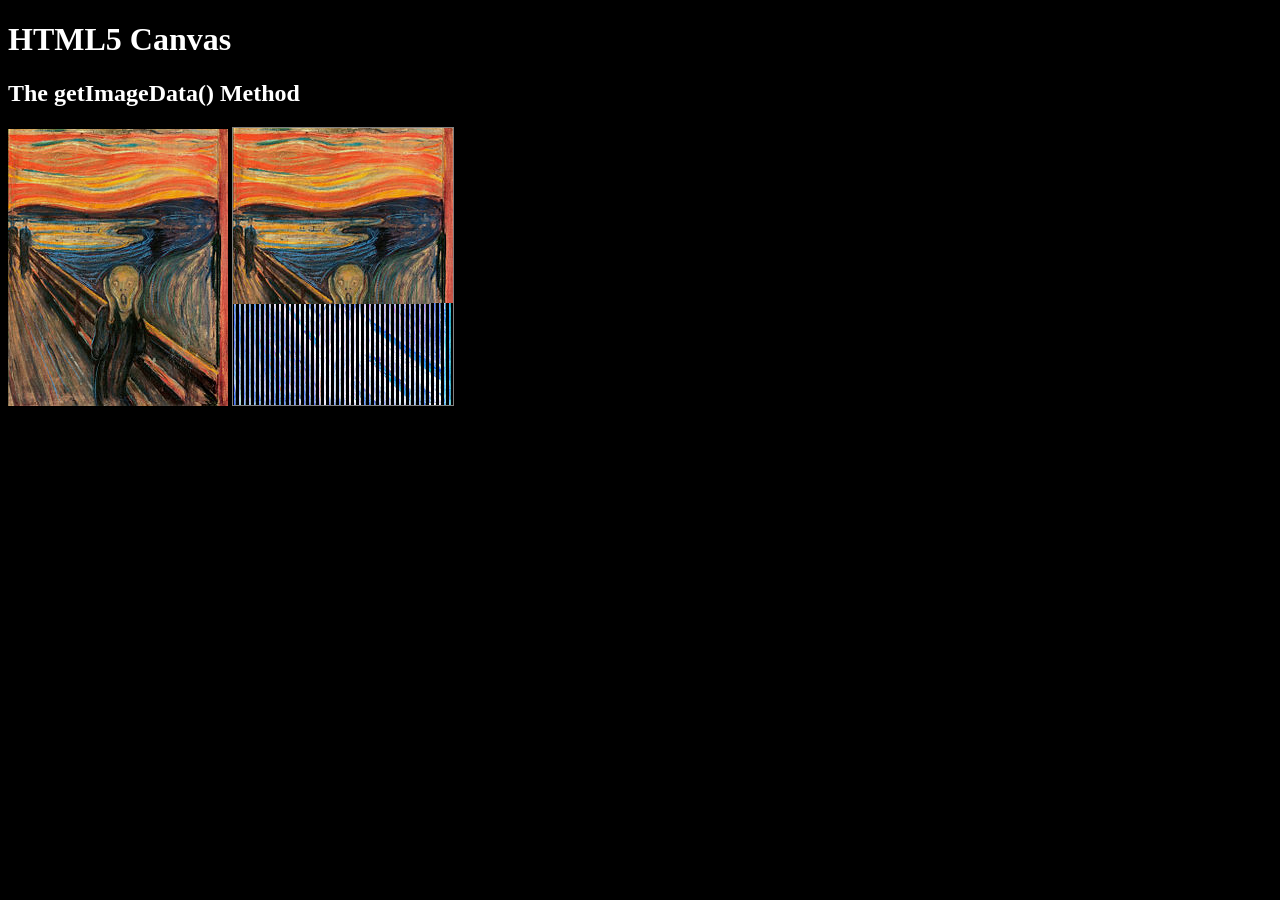
<file: index.html>
<!DOCTYPE html>
<html style="background: black;color: white;">
<body>
<h1>HTML5 Canvas</h1>
<h2>The getImageData() Method</h2>

<img id="scream" src="img_the_scream.jpg" alt="The Scream" width="220" height="277">
<canvas id="myCanvas" width="220" height="277" style="border:1px solid grey"></canvas>

<script>
//got this code from https://www.w3schools.com/jsref/canvas_getimagedata.asp
    document.getElementById("scream").onload = function() {
    const c = document.getElementById("myCanvas");
    const ctx = c.getContext("2d");
    const img = document.getElementById("scream");
    ctx.drawImage(img, 0, 0);
    const imgData = ctx.getImageData(0, 0, c.width, c.height);
    const imgDataLen = imgData.data.length;
    const startPoint = Math.floor(Math.random() * imgDataLen);
    const endPoint = Math.floor(Math.random() * imgDataLen) + startPoint;
    const colourDestroyMode = Math.floor(Math.random() * 30) + 4;

    // invert colors
    for (
    let i = startPoint;                 // start at random place
    i < endPoint;                       // end at random point between start
    i += colourDestroyMode
    ) {
        imgData.data[i] = 255 - imgData.data[i];
        imgData.data[i+1] = 255 - imgData.data[i+1];
        imgData.data[i+2] = 255 - imgData.data[i+2];
        imgData.data[i+3] = 255;
        }
    ctx.putImageData(imgData, 0, 0);
    //console.log(imgData.data);
};
</script>

</body>
</html>
</file>
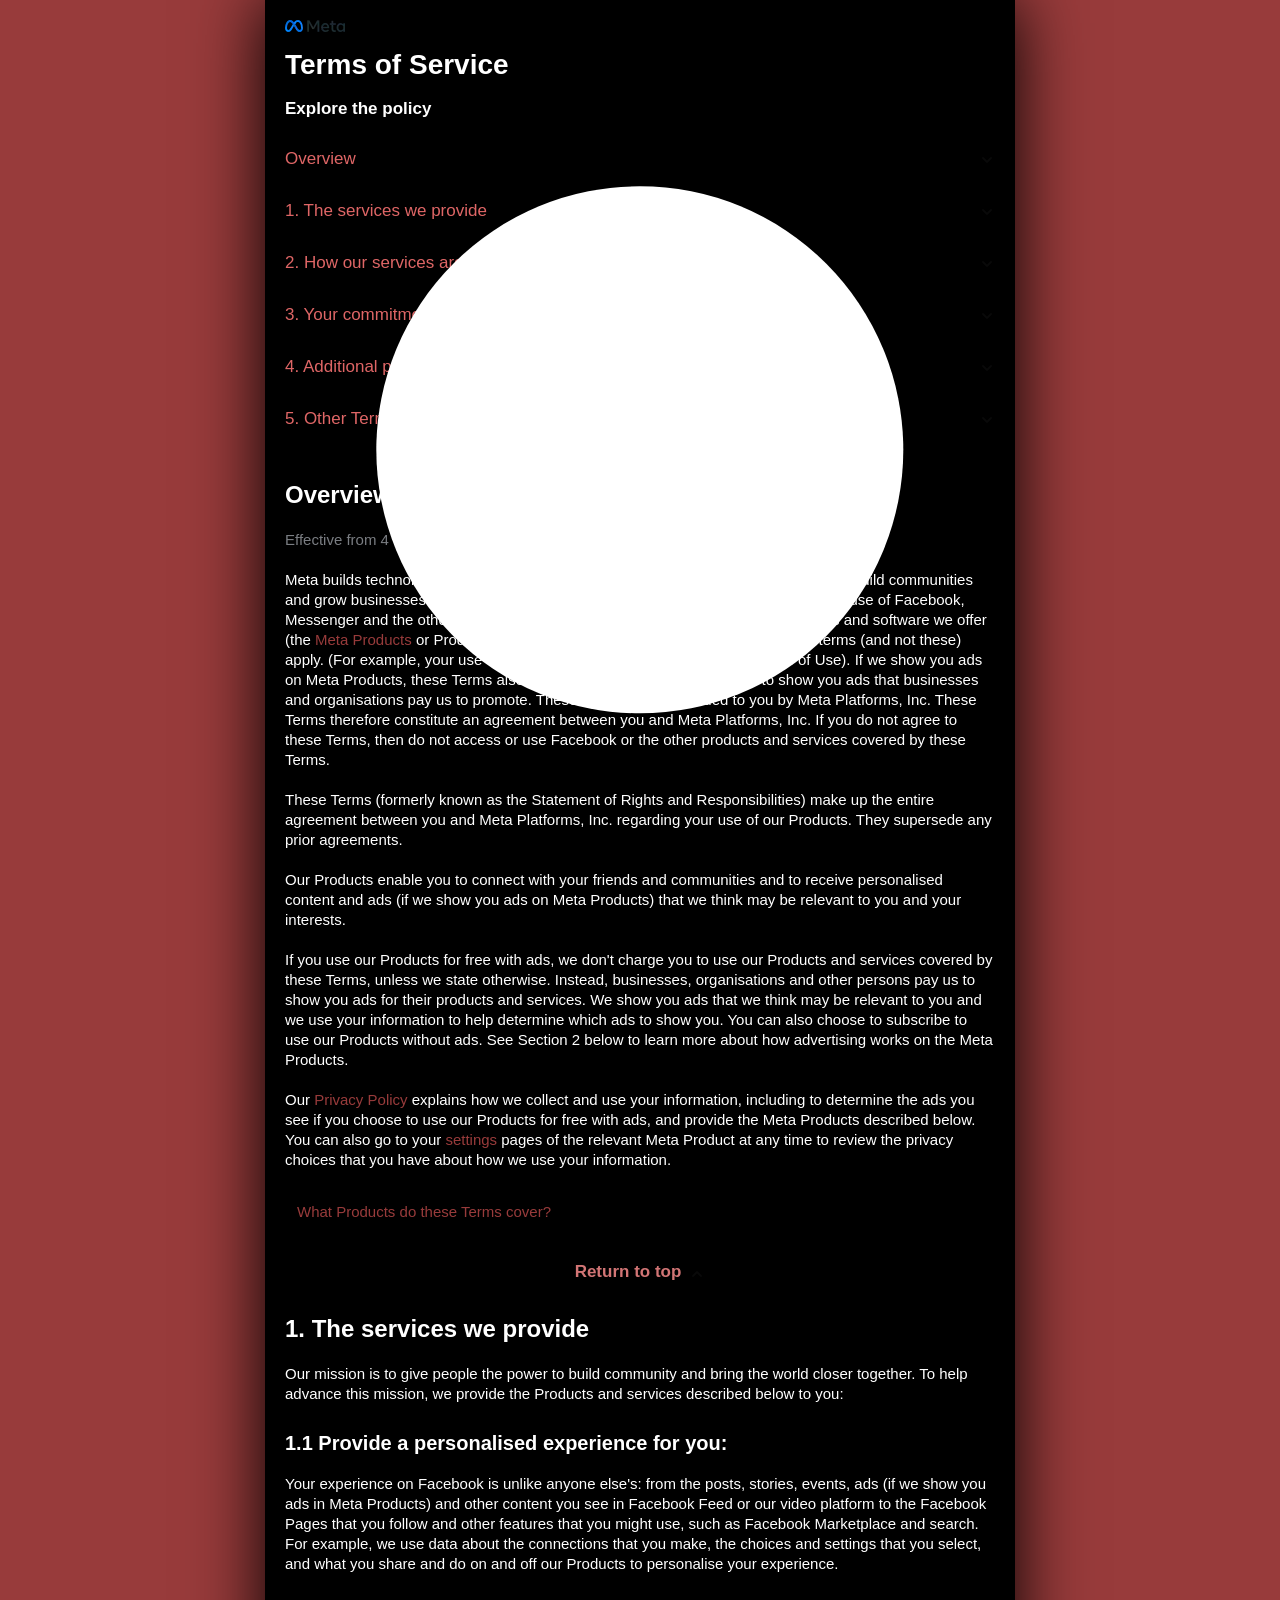
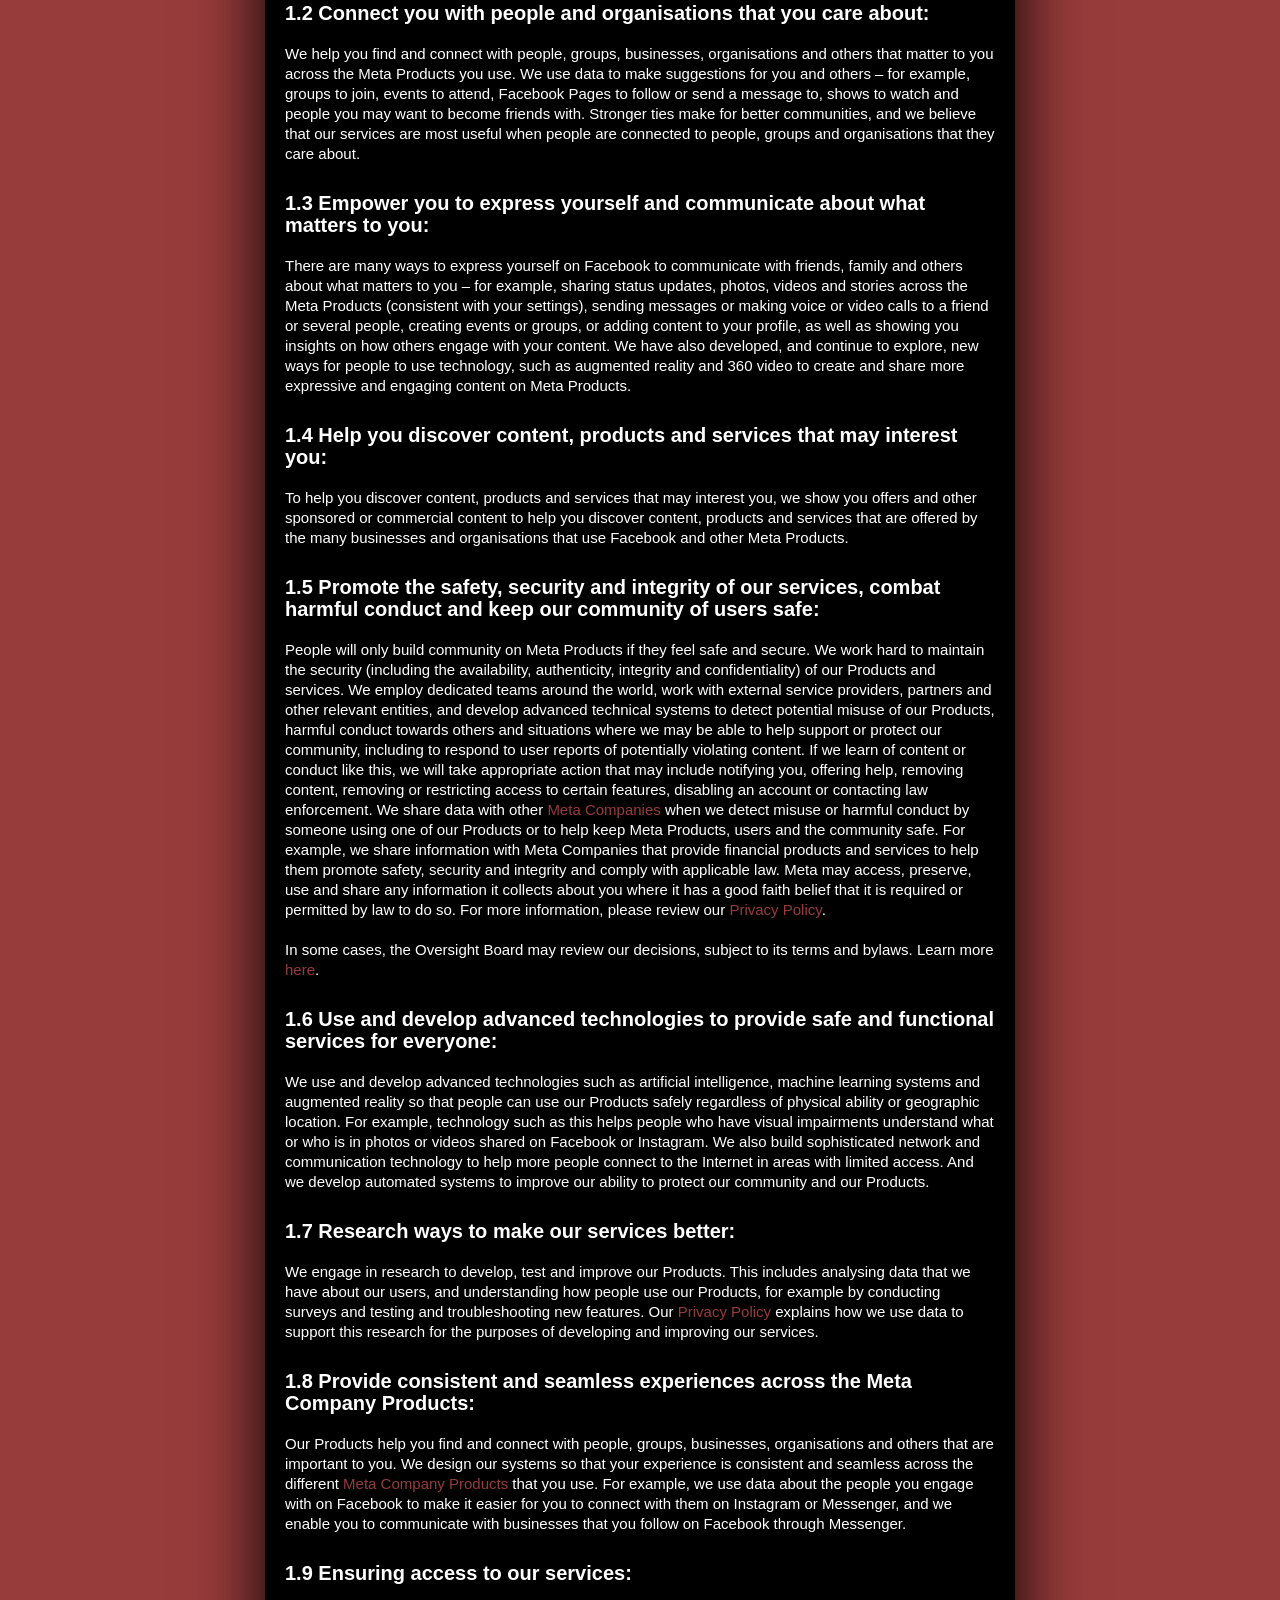
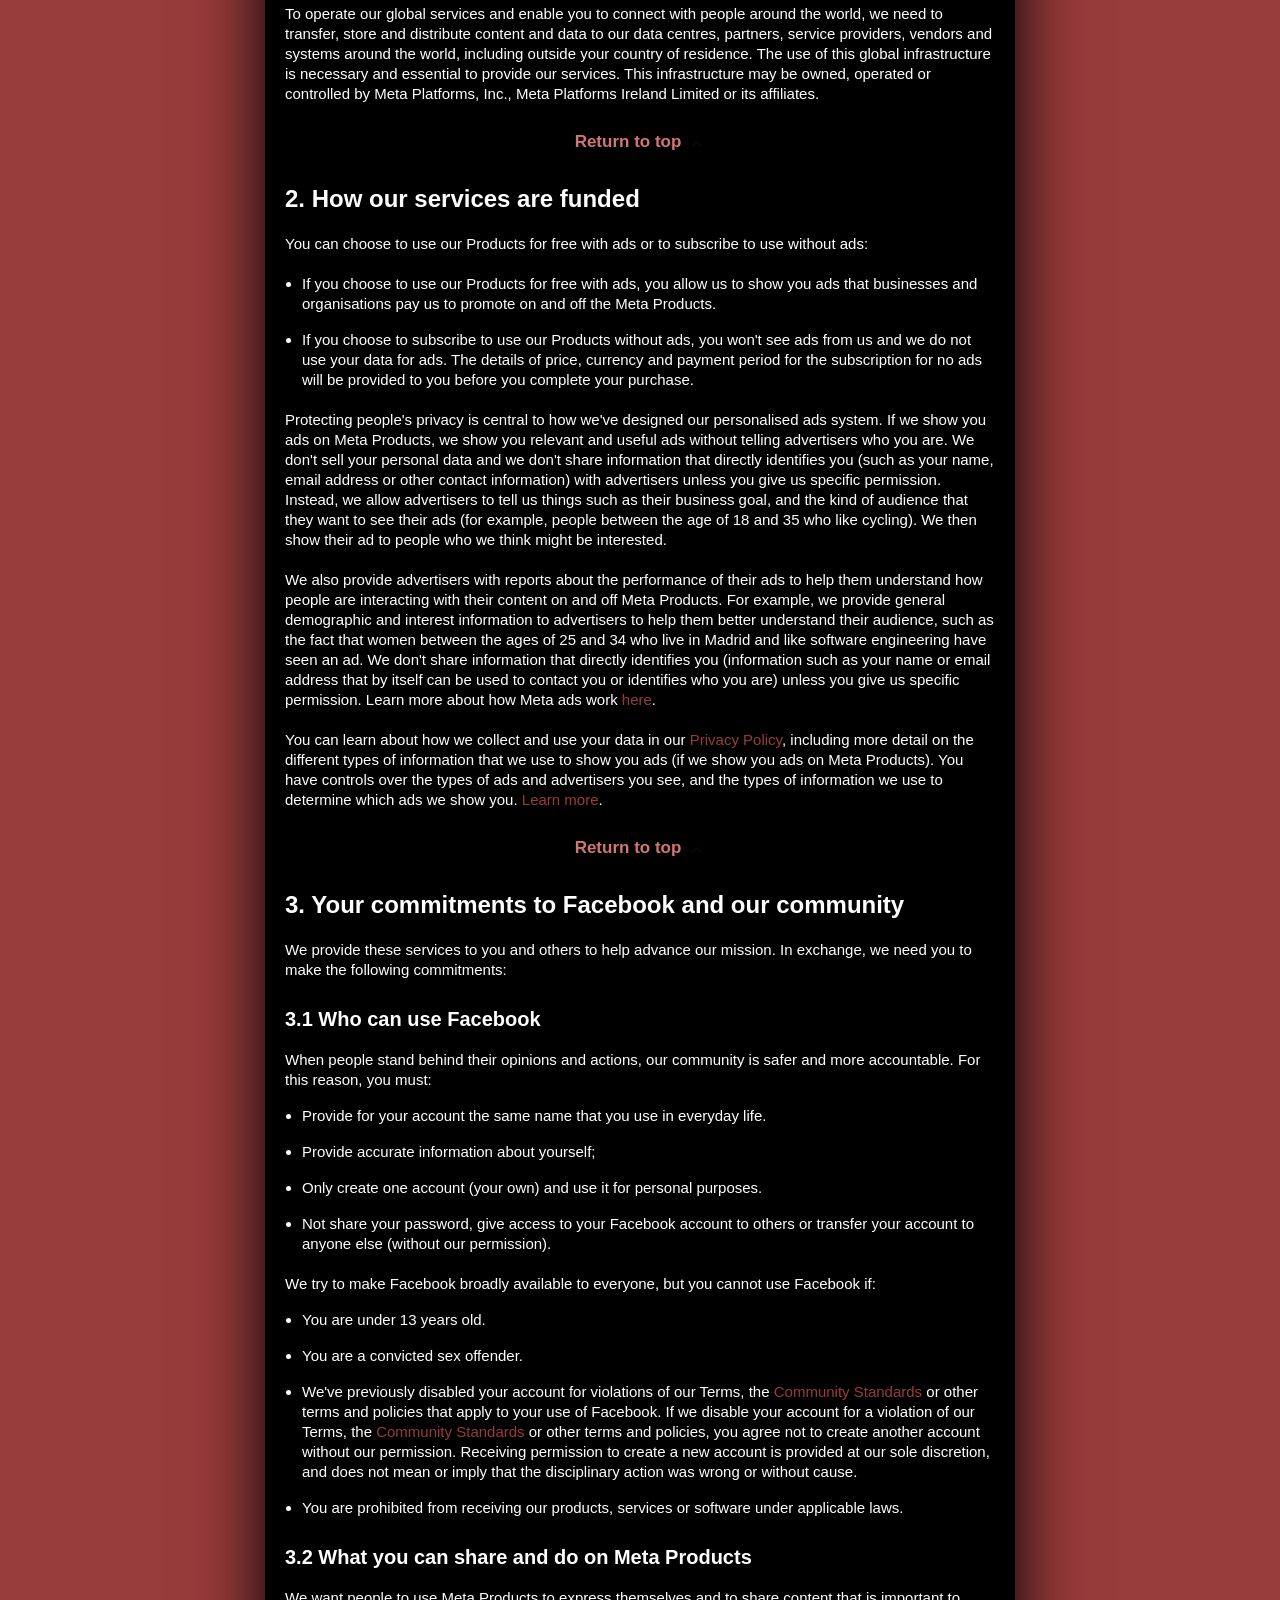
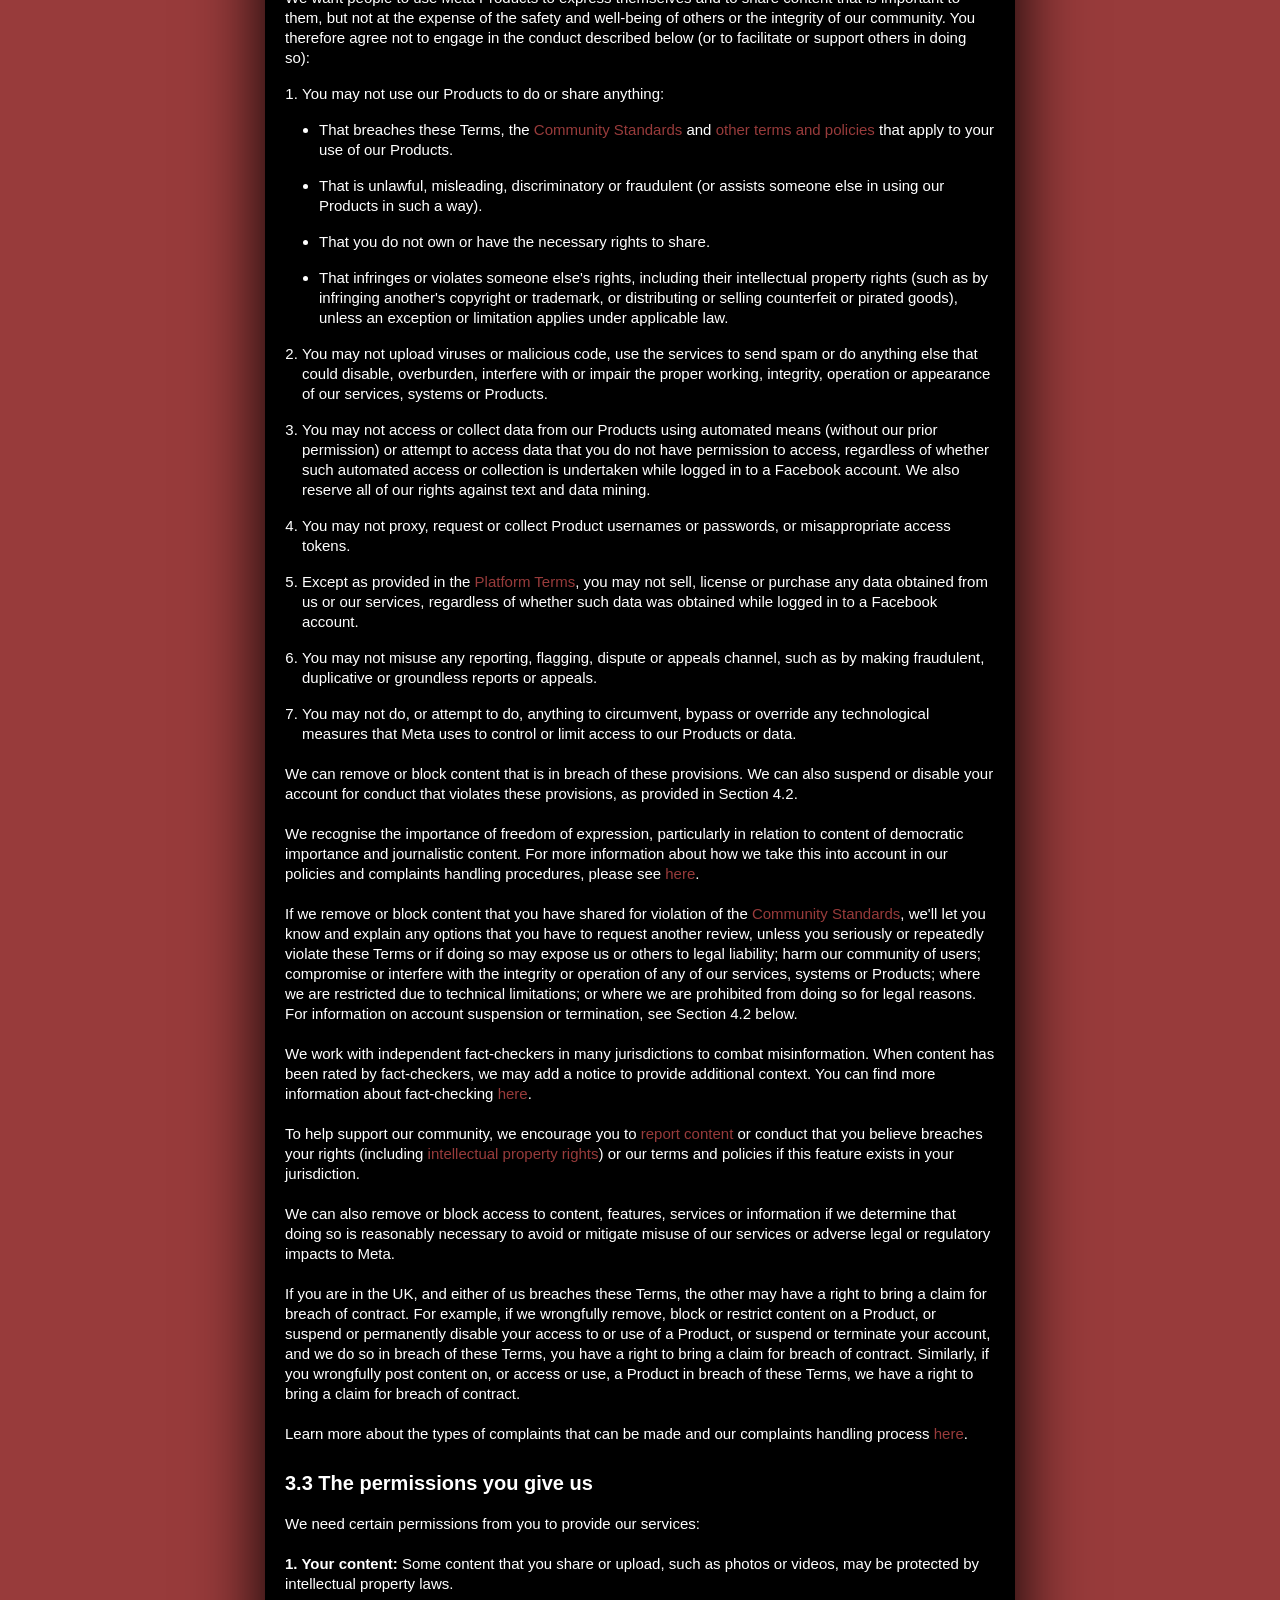
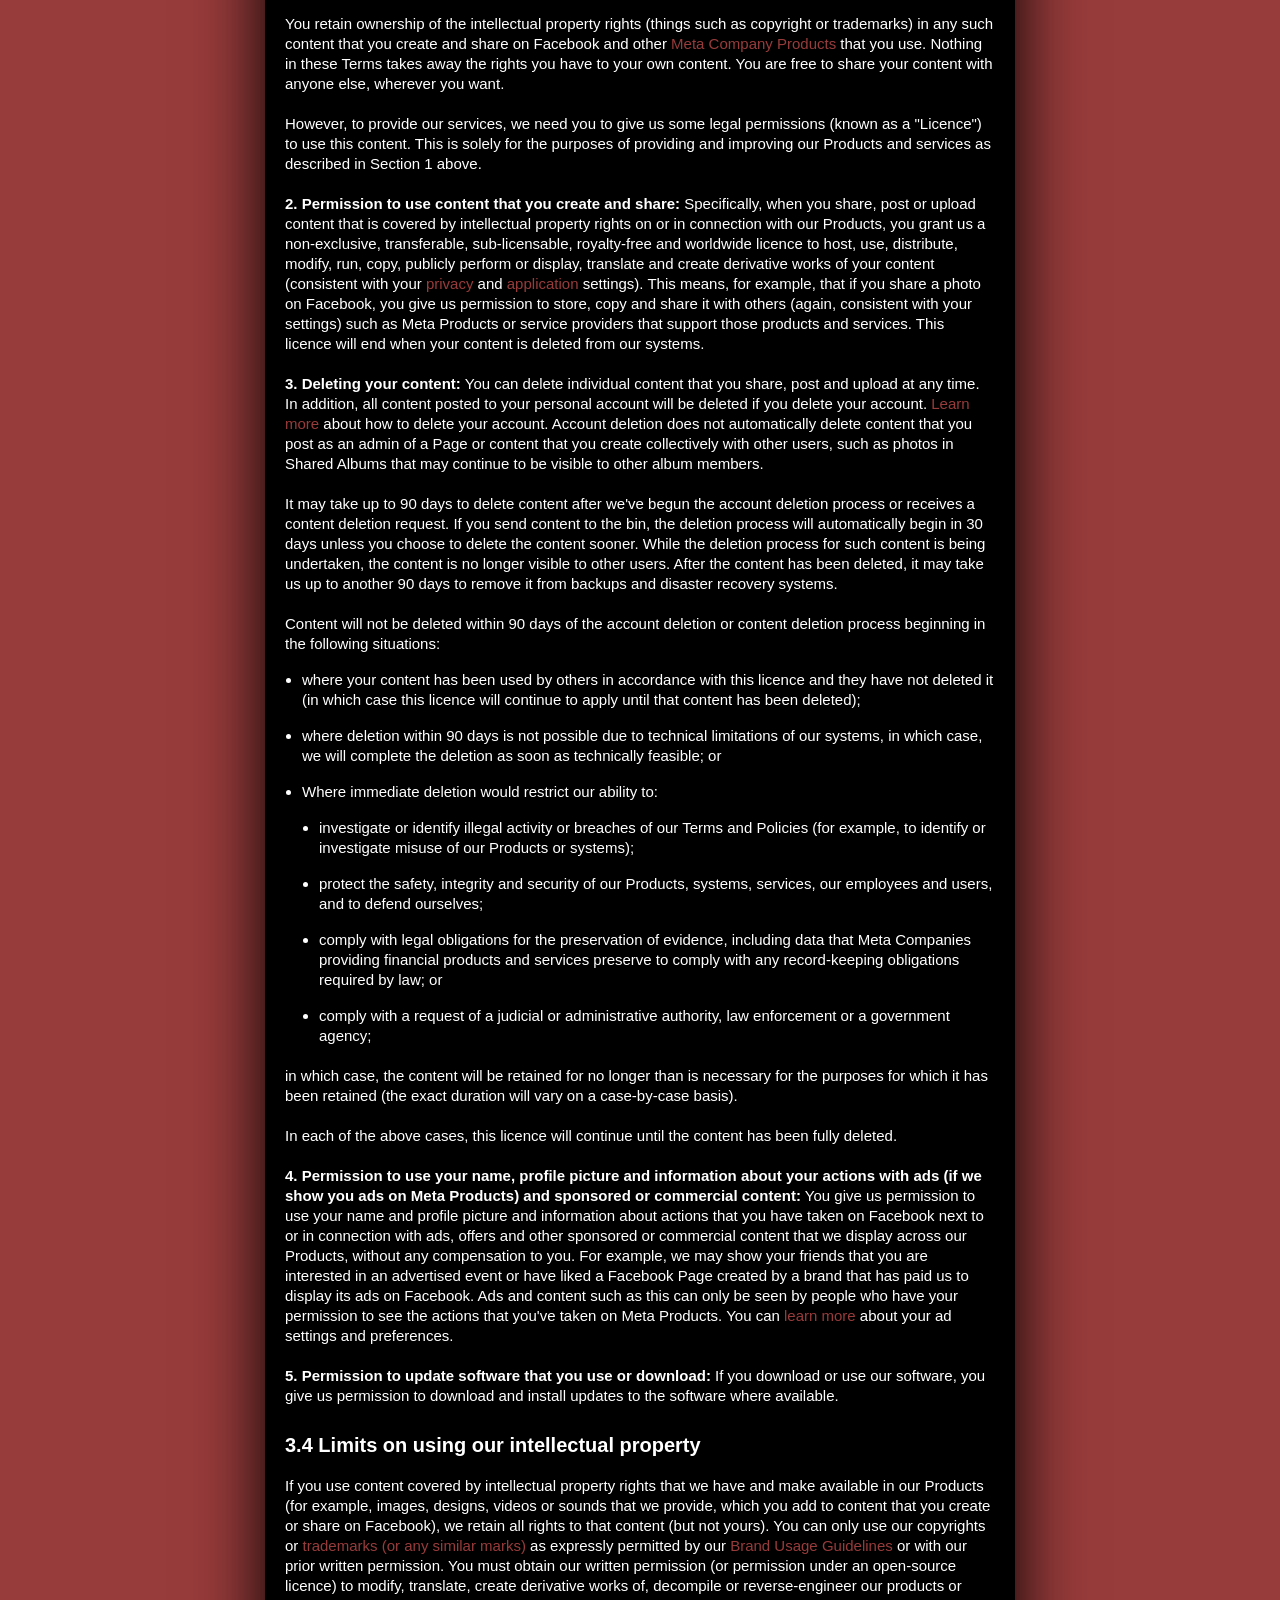
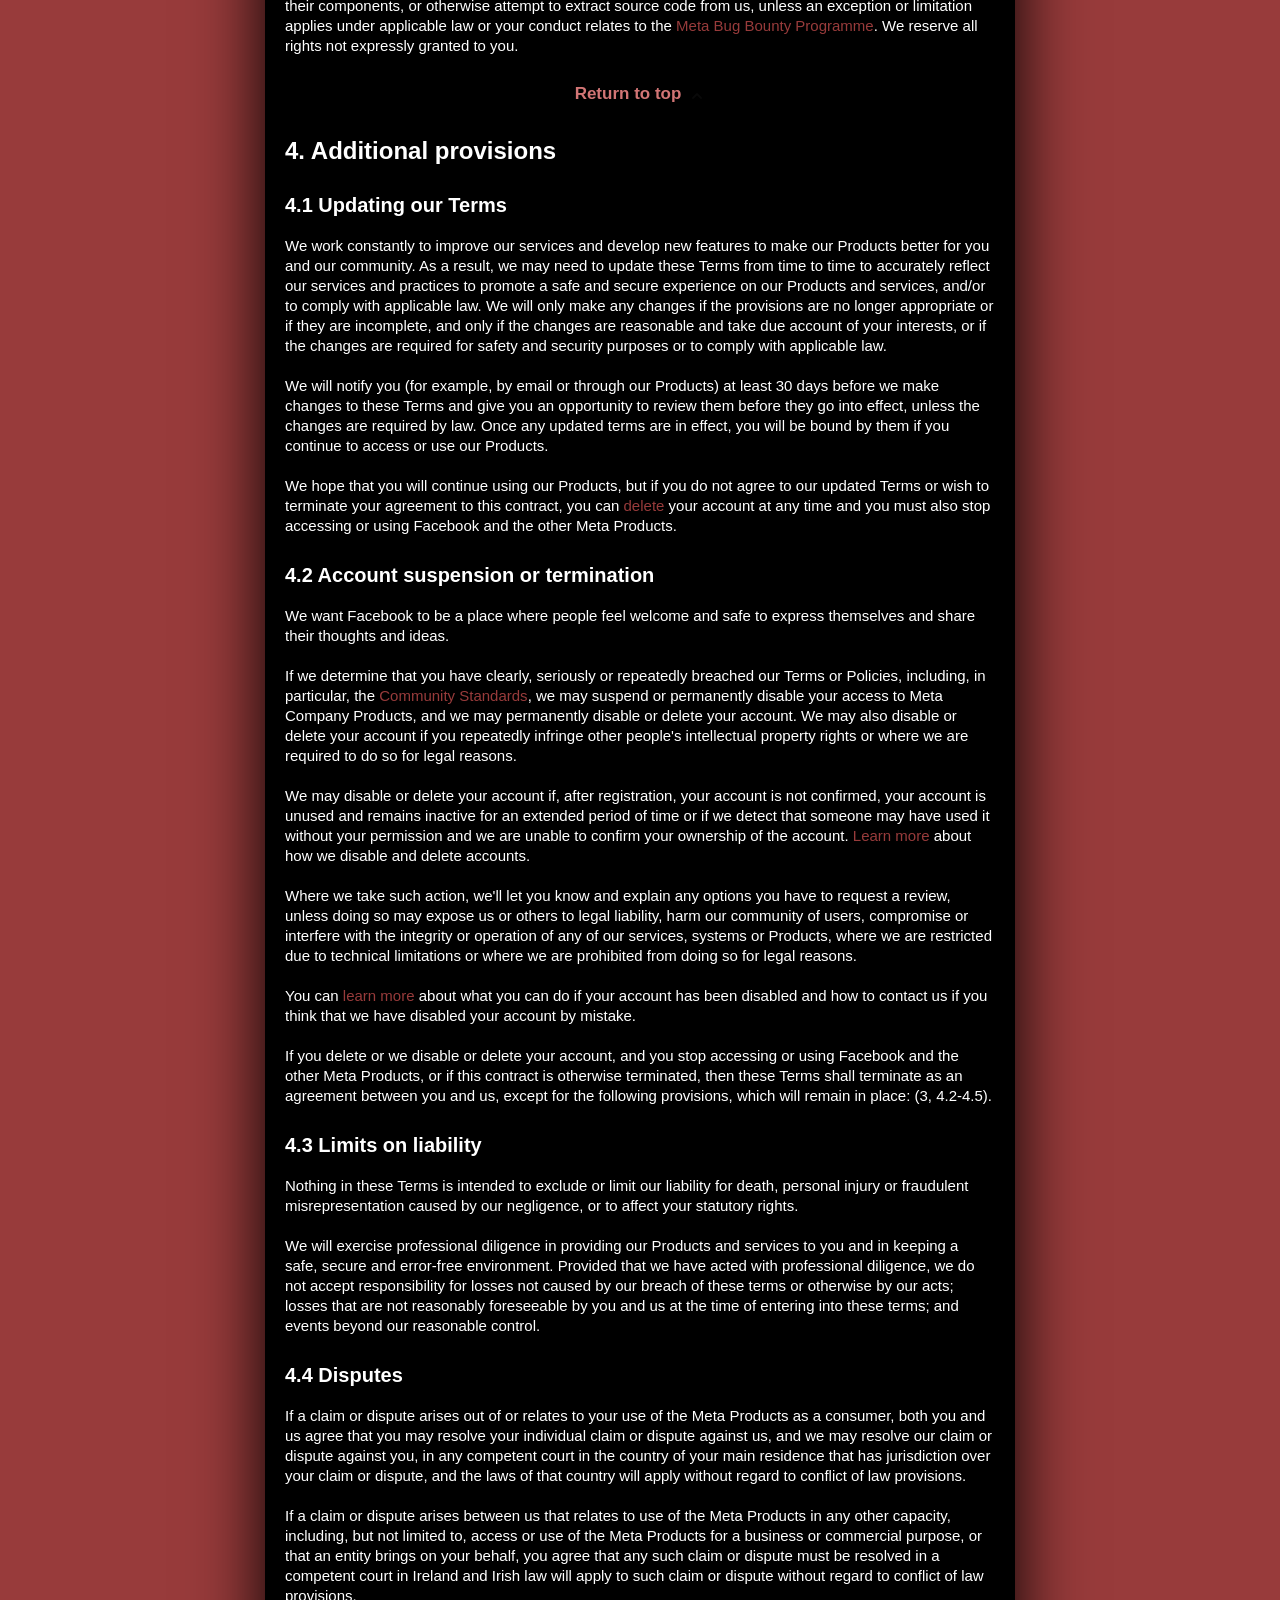
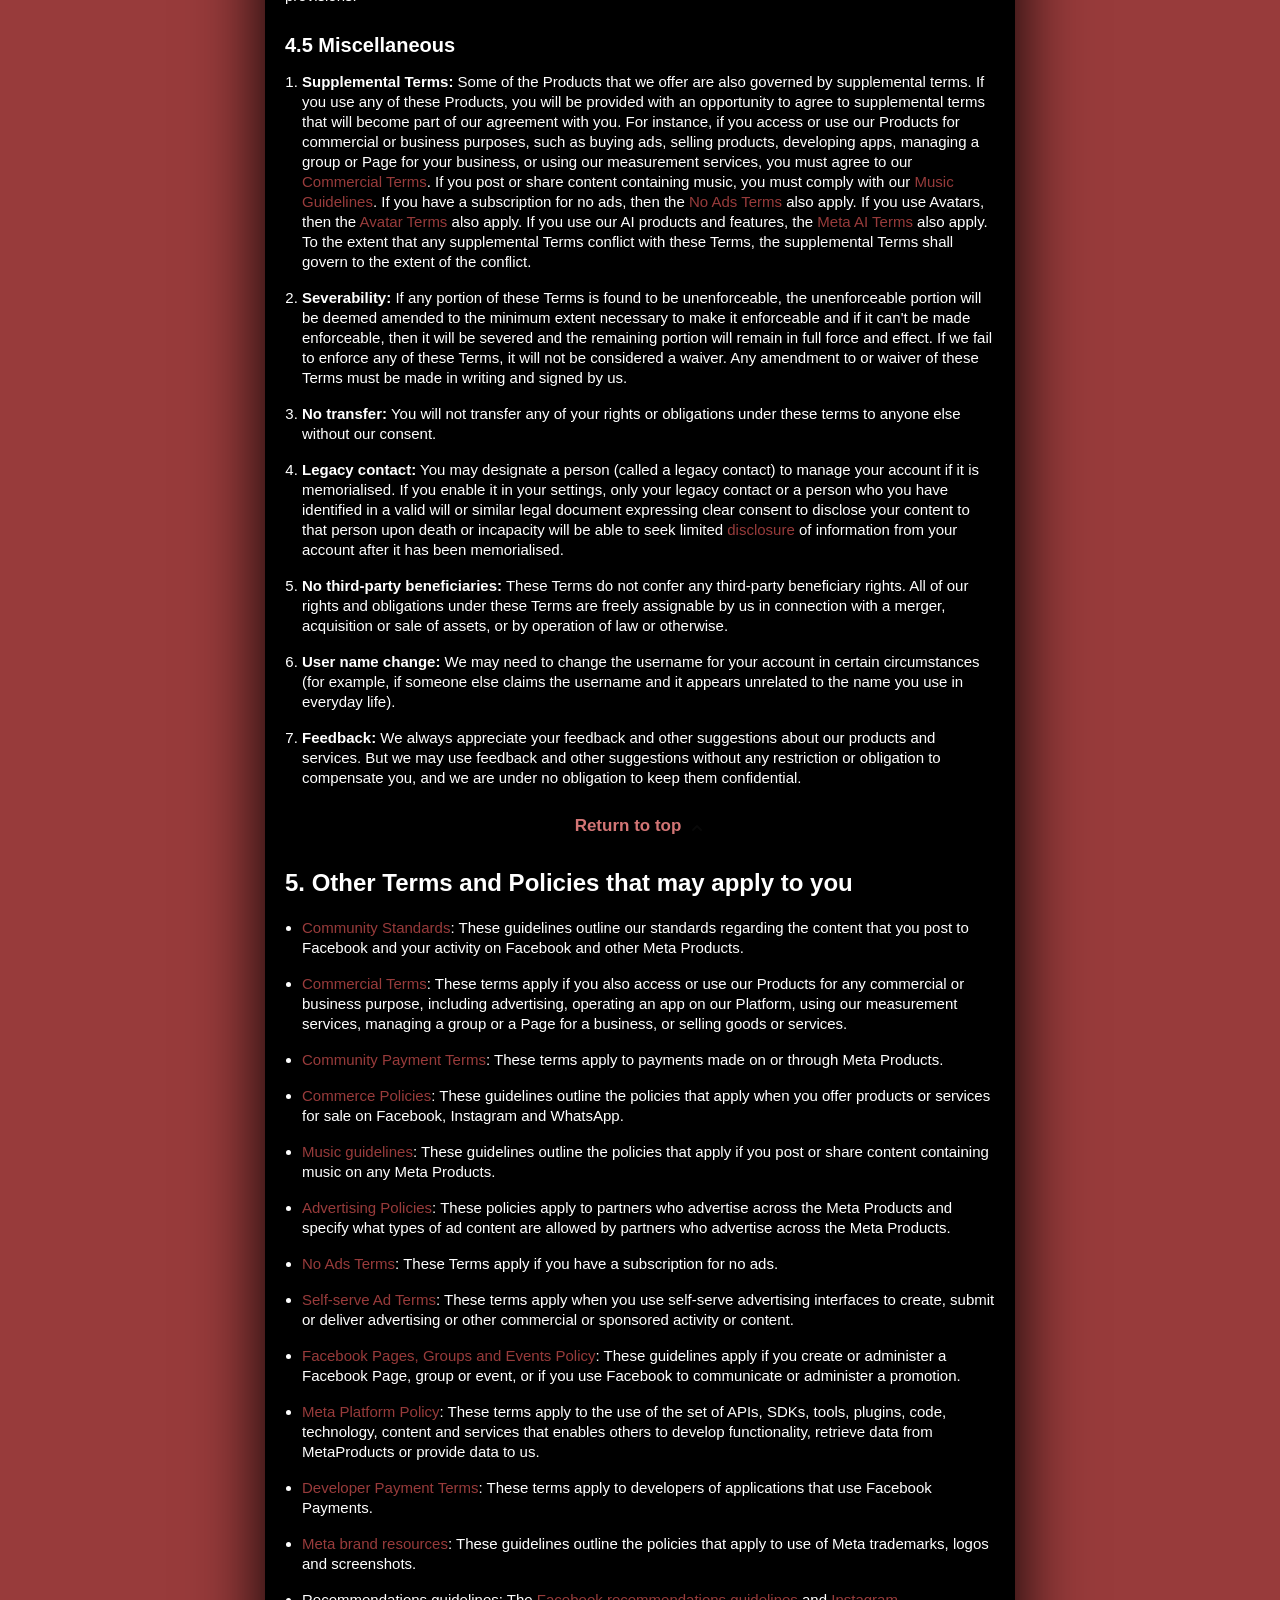
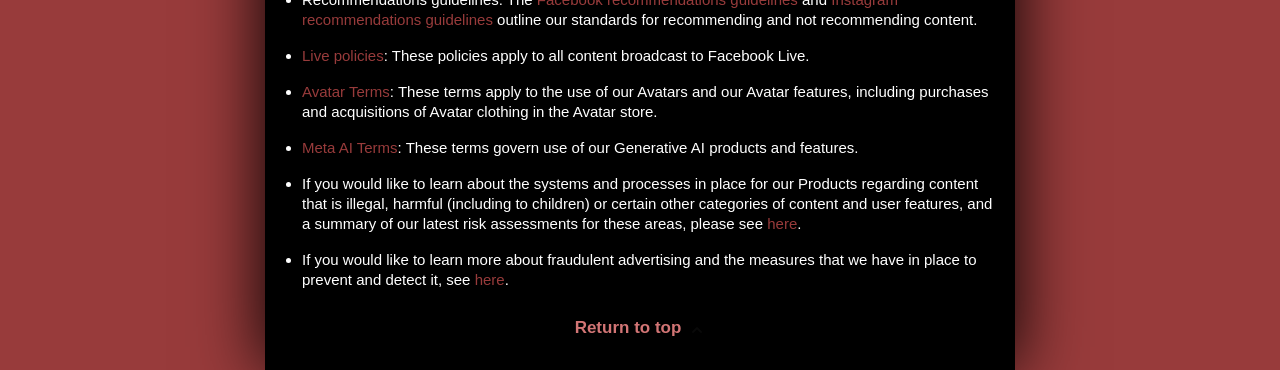
<file: Meta Terms of Service.htm>
<!--?xml version="1.0" encoding="utf-8"?-->
<!DOCTYPE html PUBLIC "-//WAPFORUM//DTD XHTML Mobile 1.0//EN" "http://www.wapforum.org/DTD/xhtml-mobile10.dtd">
<html lang="en" xmlns="http://www.w3.org/1999/xhtml">

<head>
    <meta http-equiv="content-type" content="text/html; charset=UTF-8">
    <title>Corrupty</title>
    <meta name="referrer" content="origin-when-crossorigin" id="meta_referrer">
    <link rel="stylesheet" href="./style.css">
    
    <link rel="preconnect" href="https://fonts.googleapis.com">
    <link rel="preconnect" href="https://fonts.gstatic.com" crossorigin>
    <link href="https://fonts.googleapis.com/css2?family=Audiowide&family=Libre+Barcode+39+Text&family=Micro+5&family=Playfair+Display:ital,wght@0,400..900;1,400..900&family=UnifrakturMaguntia&display=swap" rel="stylesheet">
</head>

<body tabindex="0" class="b c d e f g">
    <div id="viewport">        
        <div id="corruption"></div>
        <div id="objects_container">
            <div class="g" id="root" role="main">
                <table class="i" role="presentation">
                    <tbody>
                        <tr>
                            <td class="j">
                                <div class="k">
                                    <div class="l"><img
                                            src="Meta%20Terms%20of%20Service_files/H5KMJlh-MJS_4bAh.webp" width="60"
                                            height="12" class="m">
                                        <h1 class="n o">Terms of Service</h1>
                                        <h2 class="p o">Explore the policy</h2><a class="q" href="#1">
                                            <h2 class="p r">Overview</h2><img
                                                src="Meta%20Terms%20of%20Service_files/1qQvtVS925y_4bAh.webp"
                                                width="16" height="16" class="s m">
                                        </a><a class="q" href="#2">
                                            <h2 class="p r">1. The services we provide</h2><img
                                                src="Meta%20Terms%20of%20Service_files/1qQvtVS925y_4bAh.webp"
                                                width="16" height="16" class="s m">
                                        </a><a class="q" href="#3">
                                            <h2 class="p r">2. How our services are funded</h2><img
                                                src="Meta%20Terms%20of%20Service_files/1qQvtVS925y_4bAh.webp"
                                                width="16" height="16" class="s m">
                                        </a><a class="q" href="#4">
                                            <h2 class="p r">3. Your commitments to Facebook and our community</h2>
                                            <img src="Meta%20Terms%20of%20Service_files/1qQvtVS925y_4bAh.webp"
                                                width="16" height="16" class="s m">
                                        </a><a class="q" href="#5">
                                            <h2 class="p r">4. Additional provisions</h2><img
                                                src="Meta%20Terms%20of%20Service_files/1qQvtVS925y_4bAh.webp"
                                                width="16" height="16" class="s m">
                                        </a><a class="q" href="#6">
                                            <h2 class="p r">5. Other Terms and Policies that may apply to you</h2>
                                            <img src="Meta%20Terms%20of%20Service_files/1qQvtVS925y_4bAh.webp"
                                                width="16" height="16" class="s m">
                                        </a>
                                    </div>
                                    <div class="t" id="0_overview"><a id="1"></a>
                                        <h1 class="u o">Overview</h1>
                                        <p class="v">Effective from 4 March 2026</p>
                                        <p class="w">Meta builds technologies and services that enable people to
                                            connect with each other, build communities and grow businesses. These
                                            Terms of Service (the "Terms") govern your access and use of Facebook,
                                            Messenger and the other products, websites, features, apps, services,
                                            technologies and software we offer (the <a
                                                href="https://www.facebook.com/help/1561485474074139"
                                                target="_blank">Meta Products</a> or Products), except where we
                                            expressly state that separate terms (and not these) apply. (For example,
                                            your use of Instagram is subject to the Instagram Terms of Use). If we
                                            show you ads on Meta Products, these Terms also govern how Meta uses
                                            information to show you ads that businesses and organisations pay us to
                                            promote. These Products are provided to you by Meta Platforms, Inc.
                                            These Terms therefore constitute an agreement between you and Meta
                                            Platforms, Inc. If you do not agree to these Terms, then do not access
                                            or use Facebook or the other products and services covered by these
                                            Terms.</p>
                                        <p class="w">These Terms (formerly known as the Statement of Rights and
                                            Responsibilities) make up the entire agreement between you and Meta
                                            Platforms, Inc. regarding your use of our Products. They supersede any
                                            prior agreements.</p>
                                        <p class="w">Our Products enable you to connect with your friends and
                                            communities and to receive personalised content and ads (if we show you
                                            ads on Meta Products) that we think may be relevant to you and your
                                            interests.</p>
                                        <p class="w">If you use our Products for free with ads, we don't charge you
                                            to use our Products and services covered by these Terms, unless we state
                                            otherwise. Instead, businesses, organisations and other persons pay us
                                            to show you ads for their products and services. We show you ads that we
                                            think may be relevant to you and we use your information to help
                                            determine which ads to show you. You can also choose to subscribe to use
                                            our Products without ads. See Section 2 below to learn more about how
                                            advertising works on the Meta Products.</p>
                                        <p class="w">Our <a href="https://www.facebook.com/privacy/policy"
                                                target="_blank">Privacy Policy</a> explains how we collect and use
                                            your information, including to determine the ads you see if you choose
                                            to use our Products for free with ads, and provide the Meta Products
                                            described below. You can also go to your <a
                                                href="https://www.facebook.com/settings"
                                                target="_blank">settings</a> pages of the relevant Meta Product at
                                            any time to review the privacy choices that you have about how we use
                                            your information.</p>
                                        <div class="x"><a href="https://www.facebook.com/help/1561485474074139"
                                                target="_blank">
                                                <div class="y">
                                                    <div class="z"><span class="ba">What Products do these Terms
                                                            cover?</span></div><span class="bb"><img
                                                            src="Meta%20Terms%20of%20Service_files/AxLHnM6z6QN_4bAh.webp"
                                                            width="24" height="24" class="m"></span>
                                                </div>
                                            </a></div>
                                        <div></div><a class="bc" href="#"><span class="bd o">Return to
                                                top</span><img
                                                src="Meta%20Terms%20of%20Service_files/90himuOrLhJ_4bAh.webp"
                                                width="16" height="16" class="s m"></a>
                                    </div>
                                    <div class="t" id="section_1"><a id="2"></a>
                                        <h1 class="u o">1. The services we provide</h1>
                                        <p class="w">Our mission is to give people the power to build community and
                                            bring the world closer together. To help advance this mission, we
                                            provide the Products and services described below to you:</p>
                                        <div>
                                            <h2 class="be o">1.1 Provide a personalised experience for you:</h2>
                                            <p class="w">Your experience on Facebook is unlike anyone else's: from
                                                the posts, stories, events, ads (if we show you ads in Meta
                                                Products) and other content you see in Facebook Feed or our video
                                                platform to the Facebook Pages that you follow and other features
                                                that you might use, such as Facebook Marketplace and search. For
                                                example, we use data about the connections that you make, the
                                                choices and settings that you select, and what you share and do on
                                                and off our Products to personalise your experience.</p>
                                        </div>
                                        <div>
                                            <h2 class="be o">1.2 Connect you with people and organisations that you
                                                care about:</h2>
                                            <p class="w">We help you find and connect with people, groups,
                                                businesses, organisations and others that matter to you across the
                                                Meta Products you use. We use data to make suggestions for you and
                                                others – for example, groups to join, events to attend, Facebook
                                                Pages to follow or send a message to, shows to watch and people you
                                                may want to become friends with. Stronger ties make for better
                                                communities, and we believe that our services are most useful when
                                                people are connected to people, groups and organisations that they
                                                care about.</p>
                                        </div>
                                        <div>
                                            <h2 class="be o">1.3 Empower you to express yourself and communicate
                                                about what matters to you:</h2>
                                            <p class="w">There are many ways to express yourself on Facebook to
                                                communicate with friends, family and others about what matters to
                                                you – for example, sharing status updates, photos, videos and
                                                stories across the Meta Products (consistent with your settings),
                                                sending messages or making voice or video calls to a friend or
                                                several people, creating events or groups, or adding content to your
                                                profile, as well as showing you insights on how others engage with
                                                your content. We have also developed, and continue to explore, new
                                                ways for people to use technology, such as augmented reality and 360
                                                video to create and share more expressive and engaging content on
                                                Meta Products.</p>
                                        </div>
                                        <div>
                                            <h2 class="be o">1.4 Help you discover content, products and services
                                                that may interest you:</h2>
                                            <p class="w">To help you discover content, products and services that
                                                may interest you, we show you offers and other sponsored or
                                                commercial content to help you discover content, products and
                                                services that are offered by the many businesses and organisations
                                                that use Facebook and other Meta Products.</p>
                                        </div>
                                        <div>
                                            <h2 class="be o">1.5 Promote the safety, security and integrity of our
                                                services, combat harmful conduct and keep our community of users
                                                safe:</h2>
                                            <p class="w">People will only build community on Meta Products if they
                                                feel safe and secure. We work hard to maintain the security
                                                (including the availability, authenticity, integrity and
                                                confidentiality) of our Products and services. We employ dedicated
                                                teams around the world, work with external service providers,
                                                partners and other relevant entities, and develop advanced technical
                                                systems to detect potential misuse of our Products, harmful conduct
                                                towards others and situations where we may be able to help support
                                                or protect our community, including to respond to user reports of
                                                potentially violating content. If we learn of content or conduct
                                                like this, we will take appropriate action that may include
                                                notifying you, offering help, removing content, removing or
                                                restricting access to certain features, disabling an account or
                                                contacting law enforcement. We share data with other <a
                                                    href="https://www.facebook.com/help/111814505650678?ref=tos&amp;entry_point=POLICY_SECTION%3Asection_1"
                                                    target="_blank">Meta Companies</a> when we detect misuse or
                                                harmful conduct by someone using one of our Products or to help keep
                                                Meta Products, users and the community safe. For example, we share
                                                information with Meta Companies that provide financial products and
                                                services to help them promote safety, security and integrity and
                                                comply with applicable law. Meta may access, preserve, use and share
                                                any information it collects about you where it has a good faith
                                                belief that it is required or permitted by law to do so. For more
                                                information, please review our <a
                                                    href="https://www.facebook.com/privacy/policy?entry_point=POLICY_SECTION%3Asection_1"
                                                    target="_blank">Privacy Policy</a>.</p>
                                            <p class="w">In some cases, the Oversight Board may review our
                                                decisions, subject to its terms and bylaws. Learn more <a
                                                    href="https://www.oversightboard.com/?entry_point=POLICY_SECTION%3Asection_1"
                                                    target="_blank">here</a>.</p>
                                        </div>
                                        <div>
                                            <h2 class="be o">1.6 Use and develop advanced technologies to provide
                                                safe and functional services for everyone:</h2>
                                            <p class="w">We use and develop advanced technologies such as artificial
                                                intelligence, machine learning systems and augmented reality so that
                                                people can use our Products safely regardless of physical ability or
                                                geographic location. For example, technology such as this helps
                                                people who have visual impairments understand what or who is in
                                                photos or videos shared on Facebook or Instagram. We also build
                                                sophisticated network and communication technology to help more
                                                people connect to the Internet in areas with limited access. And we
                                                develop automated systems to improve our ability to protect our
                                                community and our Products.</p>
                                        </div>
                                        <div>
                                            <h2 class="be o">1.7 Research ways to make our services better:</h2>
                                            <p class="w">We engage in research to develop, test and improve our
                                                Products. This includes analysing data that we have about our users,
                                                and understanding how people use our Products, for example by
                                                conducting surveys and testing and troubleshooting new features. Our
                                                <a href="https://www.facebook.com/privacy/policy?entry_point=POLICY_SECTION%3Asection_1"
                                                    target="_blank">Privacy Policy</a> explains how we use data to
                                                support this research for the purposes of developing and improving
                                                our services.</p>
                                        </div>
                                        <div>
                                            <h2 class="be o">1.8 Provide consistent and seamless experiences across
                                                the Meta Company Products:</h2>
                                            <p class="w">Our Products help you find and connect with people, groups,
                                                businesses, organisations and others that are important to you. We
                                                design our systems so that your experience is consistent and
                                                seamless across the different <a
                                                    href="https://www.facebook.com/help/195227921252400?ref=tos&amp;entry_point=POLICY_SECTION%3Asection_1"
                                                    target="_blank">Meta Company Products</a> that you use. For
                                                example, we use data about the people you engage with on Facebook to
                                                make it easier for you to connect with them on Instagram or
                                                Messenger, and we enable you to communicate with businesses that you
                                                follow on Facebook through Messenger.</p>
                                        </div>
                                        <div>
                                            <h2 class="be o">1.9 Ensuring access to our services:</h2>
                                            <p class="w">To operate our global services and enable you to connect
                                                with people around the world, we need to transfer, store and
                                                distribute content and data to our data centres, partners, service
                                                providers, vendors and systems around the world, including outside
                                                your country of residence. The use of this global infrastructure is
                                                necessary and essential to provide our services. This infrastructure
                                                may be owned, operated or controlled by Meta Platforms, Inc., Meta
                                                Platforms Ireland Limited or its affiliates.</p>
                                        </div>
                                        <div></div><a class="bc" href="#"><span class="bd o">Return to
                                                top</span><img
                                                src="Meta%20Terms%20of%20Service_files/90himuOrLhJ_4bAh.webp"
                                                width="16" height="16" class="s m"></a>
                                    </div>
                                    <div class="t" id="section_2"><a id="3"></a>
                                        <h1 class="u o">2. How our services are funded</h1>
                                        <p class="w">You can choose to use our Products for free with ads or to
                                            subscribe to use without ads:</p>
                                        <ul class="bf">
                                            <li class="bg">If you choose to use our Products for free with ads, you
                                                allow us to show you ads that businesses and organisations pay us to
                                                promote on and off the Meta Products.</li>
                                            <li class="bg">If you choose to subscribe to use our Products without
                                                ads, you won't see ads from us and we do not use your data for ads.
                                                The details of price, currency and payment period for the
                                                subscription for no ads will be provided to you before you complete
                                                your purchase.</li>
                                        </ul>
                                        <p class="w">Protecting people's privacy is central to how we've designed
                                            our personalised ads system. If we show you ads on Meta Products, we
                                            show you relevant and useful ads without telling advertisers who you
                                            are. We don't sell your personal data and we don't share information
                                            that directly identifies you (such as your name, email address or other
                                            contact information) with advertisers unless you give us specific
                                            permission. Instead, we allow advertisers to tell us things such as
                                            their business goal, and the kind of audience that they want to see
                                            their ads (for example, people between the age of 18 and 35 who like
                                            cycling). We then show their ad to people who we think might be
                                            interested.</p>
                                        <p class="w">We also provide advertisers with reports about the performance
                                            of their ads to help them understand how people are interacting with
                                            their content on and off Meta Products. For example, we provide general
                                            demographic and interest information to advertisers to help them better
                                            understand their audience, such as the fact that women between the ages
                                            of 25 and 34 who live in Madrid and like software engineering have seen
                                            an ad. We don't share information that directly identifies you
                                            (information such as your name or email address that by itself can be
                                            used to contact you or identifies who you are) unless you give us
                                            specific permission. Learn more about how Meta ads work <a
                                                href="https://www.facebook.com/about/ads?entry_point=POLICY_SECTION%3Asection_2"
                                                target="_blank">here</a>.</p>
                                        <p class="w">You can learn about how we collect and use your data in our <a
                                                href="https://www.facebook.com/privacy/policy?entry_point=POLICY_SECTION%3Asection_2"
                                                target="_blank">Privacy Policy</a>, including more detail on the
                                            different types of information that we use to show you ads (if we show
                                            you ads on Meta Products). You have controls over the types of ads and
                                            advertisers you see, and the types of information we use to determine
                                            which ads we show you. <a
                                                href="https://www.facebook.com/about/ads?entry_point=POLICY_SECTION%3Asection_2"
                                                target="_blank">Learn more</a>.</p>
                                        <div></div><a class="bc" href="#"><span class="bd o">Return to
                                                top</span><img
                                                src="Meta%20Terms%20of%20Service_files/90himuOrLhJ_4bAh.webp"
                                                width="16" height="16" class="s m"></a>
                                    </div>
                                    <div class="t" id="section_3"><a id="4"></a>
                                        <h1 class="u o">3. Your commitments to Facebook and our community</h1>
                                        <p class="w">We provide these services to you and others to help advance our
                                            mission. In exchange, we need you to make the following commitments:</p>
                                        <div>
                                            <h2 class="be o">3.1 Who can use Facebook</h2>
                                            <p class="bh">When people stand behind their opinions and actions, our
                                                community is safer and more accountable. For this reason, you must:
                                            </p>
                                            <ul class="bf">
                                                <li class="bg">Provide for your account the same name that you use
                                                    in everyday life.</li>
                                                <li class="bg">Provide accurate information about yourself;</li>
                                                <li class="bg">Only create one account (your own) and use it for
                                                    personal purposes.</li>
                                                <li class="bg">Not share your password, give access to your Facebook
                                                    account to others or transfer your account to anyone else
                                                    (without our permission).</li>
                                            </ul>
                                        </div>
                                        <div>
                                            <p class="bh">We try to make Facebook broadly available to everyone, but
                                                you cannot use Facebook if:</p>
                                            <ul class="bf">
                                                <li class="bg">You are under 13 years old.</li>
                                                <li class="bg">You are a convicted sex offender.</li>
                                                <li class="bg">We've previously disabled your account for violations
                                                    of our Terms, the <a
                                                        href="https://lm.facebook.com/l.php?u=https%3A%2F%2Ftransparency.meta.com%2Fpolicies%2Fcommunity-standards%2F&amp;h=AUAsHEbszSmv_fyAebJfHgBoGJRhiPDl1WrstCP5yQCJw536fbrSPmtXK6_cL83BY3PcCIU04uRDz5IKboousWOpSAYUQRk2N3Fx9lTeXCJcvuFnvyBfqCFuky6qtc6rjs-vlPQ8PIAYXcKfVPwBig"
                                                        target="_blank">Community Standards</a> or other terms and
                                                    policies that apply to your use of Facebook. If we disable your
                                                    account for a violation of our Terms, the <a
                                                        href="https://lm.facebook.com/l.php?u=https%3A%2F%2Ftransparency.meta.com%2Fpolicies%2Fcommunity-standards%2F&amp;h=AUBCShVdl_hb6DCg6fzuoZ20rbIOCwkI3wgcKYxy8fl_eVeQXlO18_FR9NiMPCzcl64xdggMq9r7A8d6dyAAbgnimTR037W_O9Zv5E3IIFA4Z9vLPeGMh--ba1AWbPZ95JOHgdDjqP49ZXK0nEDRYA"
                                                        target="_blank">Community Standards</a> or other terms and
                                                    policies, you agree not to create another account without our
                                                    permission. Receiving permission to create a new account is
                                                    provided at our sole discretion, and does not mean or imply that
                                                    the disciplinary action was wrong or without cause.</li>
                                                <li class="bg">You are prohibited from receiving our products,
                                                    services or software under applicable laws.</li>
                                            </ul>
                                        </div>
                                        <div>
                                            <h2 class="be o">3.2 What you can share and do on Meta Products</h2>
                                            <p class="bh">We want people to use Meta Products to express themselves
                                                and to share content that is important to them, but not at the
                                                expense of the safety and well-being of others or the integrity of
                                                our community. You therefore agree not to engage in the conduct
                                                described below (or to facilitate or support others in doing so):
                                            </p>
                                            <ol class="bi">
                                                <li class="bg">You may not use our Products to do or share anything:
                                                    <ul class="bf">
                                                        <li class="bg">That breaches these Terms, the <a
                                                                href="https://lm.facebook.com/l.php?u=https%3A%2F%2Ftransparency.meta.com%2Fpolicies%2Fcommunity-standards%2F&amp;h=AUDTuHx6dun2GLgFDp_wO1qgzm1ccIVOQRhUTy94rskGLTxyoez75k_kL1fEzNKYVWr9_Cq0EBnw74HzoooG8lAHC-jucxUizAfJ9saLdT_8RtbuZ4dzKNbYCjgnoIUWvDNNbsFNclOrW55Ny7HcLg"
                                                                target="_blank">Community Standards</a> and <a
                                                                href="#section_5">other terms and policies</a> that
                                                            apply to your use of our Products.</li>
                                                        <li class="bg">That is unlawful, misleading, discriminatory
                                                            or fraudulent (or assists someone else in using our
                                                            Products in such a way).</li>
                                                        <li class="bg">That you do not own or have the necessary
                                                            rights to share.</li>
                                                        <li class="bg">That infringes or violates someone else's
                                                            rights, including their intellectual property rights
                                                            (such as by infringing another's copyright or trademark,
                                                            or distributing or selling counterfeit or pirated
                                                            goods), unless an exception or limitation applies under
                                                            applicable law.</li>
                                                    </ul>
                                                </li>
                                                <li class="bg">You may not upload viruses or malicious code, use the
                                                    services to send spam or do anything else that could disable,
                                                    overburden, interfere with or impair the proper working,
                                                    integrity, operation or appearance of our services, systems or
                                                    Products.</li>
                                                <li class="bg">You may not access or collect data from our Products
                                                    using automated means (without our prior permission) or attempt
                                                    to access data that you do not have permission to access,
                                                    regardless of whether such automated access or collection is
                                                    undertaken while logged in to a Facebook account. We also
                                                    reserve all of our rights against text and data mining.</li>
                                                <li class="bg">You may not proxy, request or collect Product
                                                    usernames or passwords, or misappropriate access tokens.</li>
                                                <li class="bg">Except as provided in the <a
                                                        href="https://developers.facebook.com/terms"
                                                        target="_blank">Platform Terms</a>, you may not sell,
                                                    license or purchase any data obtained from us or our services,
                                                    regardless of whether such data was obtained while logged in to
                                                    a Facebook account.</li>
                                                <li class="bg">You may not misuse any reporting, flagging, dispute
                                                    or appeals channel, such as by making fraudulent, duplicative or
                                                    groundless reports or appeals.</li>
                                                <li class="bg">You may not do, or attempt to do, anything to
                                                    circumvent, bypass or override any technological measures that
                                                    Meta uses to control or limit access to our Products or data.
                                                </li>
                                            </ol>
                                            <p class="w">We can remove or block content that is in breach of these
                                                provisions. We can also suspend or disable your account for conduct
                                                that violates these provisions, as provided in Section 4.2.</p>
                                            <p class="w">We recognise the importance of freedom of expression,
                                                particularly in relation to content of democratic importance and
                                                journalistic content. For more information about how we take this
                                                into account in our policies and complaints handling procedures,
                                                please see <a
                                                    href="https://lm.facebook.com/l.php?u=https%3A%2F%2Ftransparency.meta.com%2Fenforcement%2F&amp;h=AUAJNRgi2sz2j6qEtljZUI3s42hZNID042ZyCA-fwn4gIsfzLCFw0Ua0_poxGC1ocJJ8GQDNLH9W0vnzt5RZy4wWMZEVXc9K3xdQ4hv5wEiWfBwaP2uDJBIcSeR0y5JledaUXlwnLvECW6Dztj58kg"
                                                    target="_blank">here</a>.</p>
                                            <p class="w">If we remove or block content that you have shared for
                                                violation of the <a
                                                    href="https://lm.facebook.com/l.php?u=https%3A%2F%2Ftransparency.meta.com%2Fpolicies%2Fcommunity-standards%2F&amp;h=AUAZRsRCKUoq1S4PLTgXLtKRL03riUecXhVZDbCeb1HiEXAL4P1JvR1QkPR2OdsYP2FuW0MagsRwxse8qT_015vvsBKBl48MXZxSXOEIL9Y-_uTTHxFTOyV2BMhKhj8OJ3TtpNvwP4OF9lYhcZdJDEu4i-YDV30-Qx8"
                                                    target="_blank">Community Standards</a>, we'll let you know and
                                                explain any options that you have to request another review, unless
                                                you seriously or repeatedly violate these Terms or if doing so may
                                                expose us or others to legal liability; harm our community of users;
                                                compromise or interfere with the integrity or operation of any of
                                                our services, systems or Products; where we are restricted due to
                                                technical limitations; or where we are prohibited from doing so for
                                                legal reasons. For information on account suspension or termination,
                                                see Section 4.2 below.</p>
                                            <p class="w">We work with independent fact-checkers in many
                                                jurisdictions to combat misinformation. When content has been rated
                                                by fact-checkers, we may add a notice to provide additional context.
                                                You can find more information about fact-checking <a
                                                    href="https://lm.facebook.com/l.php?u=https%3A%2F%2Ftransparency.meta.com%2Ffeatures%2Fhow-fact-checking-works%2F&amp;h=AUDTLDt9wJgeYmJOQRrN9mxEYU6pNP-D12tJhIdwS5TEZPJaKLuRequIaRVFLYhiqyEGosgz3toMPPBijaKVbh0TitEhDG0VRwvKIhUJmyCsTVWvyKormKahrOSlouLqnLY4uq61PY5_xXLg2V6kOQ"
                                                    target="_blank">here</a>.</p>
                                            <p class="w">To help support our community, we encourage you to <a
                                                    href="https://www.facebook.com/help/181495968648557?ref=tos"
                                                    target="_blank">report content</a> or conduct that you believe
                                                breaches your rights (including <a
                                                    href="https://www.facebook.com/help/intellectual_property?ref=tos"
                                                    target="_blank">intellectual property rights</a>) or our terms
                                                and policies if this feature exists in your jurisdiction.</p>
                                            <p class="w">We can also remove or block access to content, features,
                                                services or information if we determine that doing so is reasonably
                                                necessary to avoid or mitigate misuse of our services or adverse
                                                legal or regulatory impacts to Meta.</p>
                                            <p class="w">If you are in the UK, and either of us breaches these
                                                Terms, the other may have a right to bring a claim for breach of
                                                contract. For example, if we wrongfully remove, block or restrict
                                                content on a Product, or suspend or permanently disable your access
                                                to or use of a Product, or suspend or terminate your account, and we
                                                do so in breach of these Terms, you have a right to bring a claim
                                                for breach of contract. Similarly, if you wrongfully post content
                                                on, or access or use, a Product in breach of these Terms, we have a
                                                right to bring a claim for breach of contract.</p>
                                            <p class="w">Learn more about the types of complaints that can be made
                                                and our complaints handling process <a
                                                    href="https://lm.facebook.com/l.php?u=https%3A%2F%2Ftransparency.meta.com%2Fen-gb%2Fenforcement%2Ftaking-action%2Fcomplaints-handling-process%2F&amp;h=AUD-KmdOydr_ym8O-kWf53D51dkK1Q97ydqhMDQxB_n-JXu7jczz-JAebDS62B7gazWKeVaiJwzyx5cQlKBssNeRJIvziyQBQ_3UsyuCR-xaa9azsBGpKzUpNvfIJ-TEc8mvCMw00Bu1paugIX3CMw"
                                                    target="_blank">here</a>.</p>
                                        </div>
                                        <div>
                                            <h2 class="be o">3.3 The permissions you give us</h2>
                                            <p class="w">We need certain permissions from you to provide our
                                                services:</p>
                                            <p class="w"><b>1. Your content:</b> Some content that you share or
                                                upload, such as photos or videos, may be protected by intellectual
                                                property laws.</p>
                                            <p class="w">You retain ownership of the intellectual property rights
                                                (things such as copyright or trademarks) in any such content that
                                                you create and share on Facebook and other <a
                                                    href="https://www.facebook.com/help/1561485474074139?ref=tos"
                                                    target="_blank">Meta Company Products</a> that you use. Nothing
                                                in these Terms takes away the rights you have to your own content.
                                                You are free to share your content with anyone else, wherever you
                                                want.</p>
                                            <p class="w">However, to provide our services, we need you to give us
                                                some legal permissions (known as a "Licence") to use this content.
                                                This is solely for the purposes of providing and improving our
                                                Products and services as described in Section 1 above.</p>
                                            <p class="w"><b>2. Permission to use content that you create and
                                                    share:</b> Specifically, when you share, post or upload content
                                                that is covered by intellectual property rights on or in connection
                                                with our Products, you grant us a non-exclusive, transferable,
                                                sub-licensable, royalty-free and worldwide licence to host, use,
                                                distribute, modify, run, copy, publicly perform or display,
                                                translate and create derivative works of your content (consistent
                                                with your <a href="https://www.facebook.com/help/325807937506242"
                                                    target="_blank">privacy</a> and <a
                                                    href="https://www.facebook.com/help/1727608884153160"
                                                    target="_blank">application</a> settings). This means, for
                                                example, that if you share a photo on Facebook, you give us
                                                permission to store, copy and share it with others (again,
                                                consistent with your settings) such as Meta Products or service
                                                providers that support those products and services. This licence
                                                will end when your content is deleted from our systems.</p>
                                            <p class="w"><b>3. Deleting your content:</b> You can delete individual
                                                content that you share, post and upload at any time. In addition,
                                                all content posted to your personal account will be deleted if you
                                                delete your account. <a
                                                    href="https://www.facebook.com/help/250563911970368/?helpref=hc_fnav"
                                                    target="_blank">Learn more</a> about how to delete your account.
                                                Account deletion does not automatically delete content that you post
                                                as an admin of a Page or content that you create collectively with
                                                other users, such as photos in Shared Albums that may continue to be
                                                visible to other album members.</p>
                                            <p class="w">It may take up to 90 days to delete content after we've
                                                begun the account deletion process or receives a content deletion
                                                request. If you send content to the bin, the deletion process will
                                                automatically begin in 30 days unless you choose to delete the
                                                content sooner. While the deletion process for such content is being
                                                undertaken, the content is no longer visible to other users. After
                                                the content has been deleted, it may take us up to another 90 days
                                                to remove it from backups and disaster recovery systems.</p>
                                            <p class="bh">Content will not be deleted within 90 days of the account
                                                deletion or content deletion process beginning in the following
                                                situations:</p>
                                            <ul class="bf">
                                                <li class="bg">where your content has been used by others in
                                                    accordance with this licence and they have not deleted it (in
                                                    which case this licence will continue to apply until that
                                                    content has been deleted);</li>
                                                <li class="bg">where deletion within 90 days is not possible due to
                                                    technical limitations of our systems, in which case, we will
                                                    complete the deletion as soon as technically feasible; or</li>
                                                <li class="bg">Where immediate deletion would restrict our ability
                                                    to: <ul class="bf">
                                                        <li class="bg">investigate or identify illegal activity or
                                                            breaches of our Terms and Policies (for example, to
                                                            identify or investigate misuse of our Products or
                                                            systems);</li>
                                                        <li class="bg">protect the safety, integrity and security of
                                                            our Products, systems, services, our employees and
                                                            users, and to defend ourselves;</li>
                                                        <li class="bg">comply with legal obligations for the
                                                            preservation of evidence, including data that Meta
                                                            Companies providing financial products and services
                                                            preserve to comply with any record-keeping obligations
                                                            required by law; or</li>
                                                        <li class="bg">comply with a request of a judicial or
                                                            administrative authority, law enforcement or a
                                                            government agency;</li>
                                                    </ul>
                                                </li>
                                            </ul>
                                            <p class="w">in which case, the content will be retained for no longer
                                                than is necessary for the purposes for which it has been retained
                                                (the exact duration will vary on a case-by-case basis).</p>
                                            <p class="w">In each of the above cases, this licence will continue
                                                until the content has been fully deleted.</p>
                                            <p class="w"><b>4. Permission to use your name, profile picture and
                                                    information about your actions with ads (if we show you ads on
                                                    Meta Products) and sponsored or commercial content:</b> You give
                                                us permission to use your name and profile picture and information
                                                about actions that you have taken on Facebook next to or in
                                                connection with ads, offers and other sponsored or commercial
                                                content that we display across our Products, without any
                                                compensation to you. For example, we may show your friends that you
                                                are interested in an advertised event or have liked a Facebook Page
                                                created by a brand that has paid us to display its ads on Facebook.
                                                Ads and content such as this can only be seen by people who have
                                                your permission to see the actions that you've taken on Meta
                                                Products. You can <a href="https://www.facebook.com/about/ads"
                                                    target="_blank">learn more</a> about your ad settings and
                                                preferences.</p>
                                            <p class="w"><b>5. Permission to update software that you use or
                                                    download:</b> If you download or use our software, you give us
                                                permission to download and install updates to the software where
                                                available.</p>
                                        </div>
                                        <div>
                                            <h2 class="be o">3.4 Limits on using our intellectual property</h2>
                                            <p class="w">If you use content covered by intellectual property rights
                                                that we have and make available in our Products (for example,
                                                images, designs, videos or sounds that we provide, which you add to
                                                content that you create or share on Facebook), we retain all rights
                                                to that content (but not yours). You can only use our copyrights or
                                                <a href="https://about.meta.com/brand/resources/meta/our-trademarks/"
                                                    target="_blank">trademarks (or any similar marks)</a> as
                                                expressly permitted by our <a
                                                    href="https://about.meta.com/brand/resources/meta/company-brand/"
                                                    target="_blank">Brand Usage Guidelines</a> or with our prior
                                                written permission. You must obtain our written permission (or
                                                permission under an open-source licence) to modify, translate,
                                                create derivative works of, decompile or reverse-engineer our
                                                products or their components, or otherwise attempt to extract source
                                                code from us, unless an exception or limitation applies under
                                                applicable law or your conduct relates to the <a
                                                    href="https://m.facebook.com/whitehat" target="_blank">Meta Bug
                                                    Bounty Programme</a>. We reserve all rights not expressly
                                                granted to you.</p>
                                        </div>
                                        <div></div><a class="bc" href="#"><span class="bd o">Return to
                                                top</span><img
                                                src="Meta%20Terms%20of%20Service_files/90himuOrLhJ_4bAh.webp"
                                                width="16" height="16" class="s m"></a>
                                    </div>
                                    <div class="t" id="section_4"><a id="5"></a>
                                        <h1 class="u o">4. Additional provisions</h1>
                                        <div>
                                            <h2 class="be o">4.1 Updating our Terms</h2>
                                            <p class="w">We work constantly to improve our services and develop new
                                                features to make our Products better for you and our community. As a
                                                result, we may need to update these Terms from time to time to
                                                accurately reflect our services and practices to promote a safe and
                                                secure experience on our Products and services, and/or to comply
                                                with applicable law. We will only make any changes if the provisions
                                                are no longer appropriate or if they are incomplete, and only if the
                                                changes are reasonable and take due account of your interests, or if
                                                the changes are required for safety and security purposes or to
                                                comply with applicable law.</p>
                                            <p class="w">We will notify you (for example, by email or through our
                                                Products) at least 30 days before we make changes to these Terms and
                                                give you an opportunity to review them before they go into effect,
                                                unless the changes are required by law. Once any updated terms are
                                                in effect, you will be bound by them if you continue to access or
                                                use our Products.</p>
                                            <p class="w">We hope that you will continue using our Products, but if
                                                you do not agree to our updated Terms or wish to terminate your
                                                agreement to this contract, you can <a
                                                    href="https://www.facebook.com/help/224562897555674?ref=tos&amp;entry_point=POLICY_SECTION%3Asection_4"
                                                    target="_blank">delete</a> your account at any time and you must
                                                also stop accessing or using Facebook and the other Meta Products.
                                            </p>
                                            <h2 class="be o">4.2 Account suspension or termination</h2>
                                            <p class="w">We want Facebook to be a place where people feel welcome
                                                and safe to express themselves and share their thoughts and ideas.
                                            </p>
                                            <p class="w">If we determine that you have clearly, seriously or
                                                repeatedly breached our Terms or Policies, including, in particular,
                                                the <a
                                                    href="https://www.facebook.com/communitystandards?entry_point=POLICY_SECTION%3Asection_4"
                                                    target="_blank">Community Standards</a>, we may suspend or
                                                permanently disable your access to Meta Company Products, and we may
                                                permanently disable or delete your account. We may also disable or
                                                delete your account if you repeatedly infringe other people's
                                                intellectual property rights or where we are required to do so for
                                                legal reasons.</p>
                                            <p class="w">We may disable or delete your account if, after
                                                registration, your account is not confirmed, your account is unused
                                                and remains inactive for an extended period of time or if we detect
                                                that someone may have used it without your permission and we are
                                                unable to confirm your ownership of the account. <a
                                                    href="https://www.facebook.com/help/3434203120011796?entry_point=POLICY_SECTION%3Asection_4"
                                                    target="_blank">Learn more</a> about how we disable and delete
                                                accounts.</p>
                                            <p class="w">Where we take such action, we'll let you know and explain
                                                any options you have to request a review, unless doing so may expose
                                                us or others to legal liability, harm our community of users,
                                                compromise or interfere with the integrity or operation of any of
                                                our services, systems or Products, where we are restricted due to
                                                technical limitations or where we are prohibited from doing so for
                                                legal reasons.</p>
                                            <p class="w">You can <a
                                                    href="https://www.facebook.com/help/103873106370583?ref=tos&amp;entry_point=POLICY_SECTION%3Asection_4"
                                                    target="_blank">learn more</a> about what you can do if your
                                                account has been disabled and how to contact us if you think that we
                                                have disabled your account by mistake.</p>
                                            <p class="w">If you delete or we disable or delete your account, and you
                                                stop accessing or using Facebook and the other Meta Products, or if
                                                this contract is otherwise terminated, then these Terms shall
                                                terminate as an agreement between you and us, except for the
                                                following provisions, which will remain in place: (3, 4.2-4.5).</p>
                                            <h2 class="be o">4.3 Limits on liability</h2>
                                            <p class="w">Nothing in these Terms is intended to exclude or limit our
                                                liability for death, personal injury or fraudulent misrepresentation
                                                caused by our negligence, or to affect your statutory rights.</p>
                                            <p class="w">We will exercise professional diligence in providing our
                                                Products and services to you and in keeping a safe, secure and
                                                error-free environment. Provided that we have acted with
                                                professional diligence, we do not accept responsibility for losses
                                                not caused by our breach of these terms or otherwise by our acts;
                                                losses that are not reasonably foreseeable by you and us at the time
                                                of entering into these terms; and events beyond our reasonable
                                                control.</p>
                                            <h2 class="be o">4.4 Disputes</h2>
                                            <p class="w">If a claim or dispute arises out of or relates to your use
                                                of the Meta Products as a consumer, both you and us agree that you
                                                may resolve your individual claim or dispute against us, and we may
                                                resolve our claim or dispute against you, in any competent court in
                                                the country of your main residence that has jurisdiction over your
                                                claim or dispute, and the laws of that country will apply without
                                                regard to conflict of law provisions.</p>
                                            <p class="w">If a claim or dispute arises between us that relates to use
                                                of the Meta Products in any other capacity, including, but not
                                                limited to, access or use of the Meta Products for a business or
                                                commercial purpose, or that an entity brings on your behalf, you
                                                agree that any such claim or dispute must be resolved in a competent
                                                court in Ireland and Irish law will apply to such claim or dispute
                                                without regard to conflict of law provisions.</p>
                                            <h2 class="be o">4.5 Miscellaneous</h2>
                                            <ol class="bi">
                                                <li class="bg"><b>Supplemental Terms:</b> Some of the Products that
                                                    we offer are also governed by supplemental terms. If you use any
                                                    of these Products, you will be provided with an opportunity to
                                                    agree to supplemental terms that will become part of our
                                                    agreement with you. For instance, if you access or use our
                                                    Products for commercial or business purposes, such as buying
                                                    ads, selling products, developing apps, managing a group or Page
                                                    for your business, or using our measurement services, you must
                                                    agree to our <a
                                                        href="https://www.facebook.com/legal/commercial_terms?entry_point=POLICY_SECTION%3Asection_4"
                                                        target="_blank">Commercial Terms</a>. If you post or share
                                                    content containing music, you must comply with our <a
                                                        href="https://www.facebook.com/legal/music_guidelines?entry_point=POLICY_SECTION%3Asection_4"
                                                        target="_blank">Music Guidelines</a>. If you have a
                                                    subscription for no ads, then the <a
                                                        href="https://www.facebook.com/legal/no_ads_terms?entry_point=POLICY_SECTION%3Asection_4"
                                                        target="_blank">No Ads Terms</a> also apply. If you use
                                                    Avatars, then the <a
                                                        href="https://www.facebook.com/legal/avatars_terms?entry_point=POLICY_SECTION%3Asection_4"
                                                        target="_blank">Avatar Terms</a> also apply. If you use our
                                                    AI products and features, the <a
                                                        href="https://www.facebook.com/legal/uk-ai-terms?entry_point=POLICY_SECTION%3Asection_4"
                                                        target="_blank">Meta AI Terms</a> also apply. To the extent
                                                    that any supplemental Terms conflict with these Terms, the
                                                    supplemental Terms shall govern to the extent of the conflict.
                                                </li>
                                                <li class="bg"><b>Severability:</b> If any portion of these Terms is
                                                    found to be unenforceable, the unenforceable portion will be
                                                    deemed amended to the minimum extent necessary to make it
                                                    enforceable and if it can't be made enforceable, then it will be
                                                    severed and the remaining portion will remain in full force and
                                                    effect. If we fail to enforce any of these Terms, it will not be
                                                    considered a waiver. Any amendment to or waiver of these Terms
                                                    must be made in writing and signed by us.</li>
                                                <li class="bg"><b>No transfer:</b> You will not transfer any of your
                                                    rights or obligations under these terms to anyone else without
                                                    our consent.</li>
                                                <li class="bg"><b>Legacy contact:</b> You may designate a person
                                                    (called a legacy contact) to manage your account if it is
                                                    memorialised. If you enable it in your settings, only your
                                                    legacy contact or a person who you have identified in a valid
                                                    will or similar legal document expressing clear consent to
                                                    disclose your content to that person upon death or incapacity
                                                    will be able to seek limited <a
                                                        href="https://www.facebook.com/help/1506822589577997?ref=tos&amp;entry_point=POLICY_SECTION%3Asection_4"
                                                        target="_blank">disclosure</a> of information from your
                                                    account after it has been memorialised.</li>
                                                <li class="bg"><b>No third-party beneficiaries:</b> These Terms do
                                                    not confer any third-party beneficiary rights. All of our rights
                                                    and obligations under these Terms are freely assignable by us in
                                                    connection with a merger, acquisition or sale of assets, or by
                                                    operation of law or otherwise.</li>
                                                <li class="bg"><b>User name change:</b> We may need to change the
                                                    username for your account in certain circumstances (for example,
                                                    if someone else claims the username and it appears unrelated to
                                                    the name you use in everyday life).</li>
                                                <li class="bg"><b>Feedback:</b> We always appreciate your feedback
                                                    and other suggestions about our products and services. But we
                                                    may use feedback and other suggestions without any restriction
                                                    or obligation to compensate you, and we are under no obligation
                                                    to keep them confidential.</li>
                                            </ol>
                                        </div>
                                        <div></div><a class="bc" href="#"><span class="bd o">Return to
                                                top</span><img
                                                src="Meta%20Terms%20of%20Service_files/90himuOrLhJ_4bAh.webp"
                                                width="16" height="16" class="s m"></a>
                                    </div>
                                    <div class="t" id="section_5"><a id="6"></a>
                                        <h1 class="u o">5. Other Terms and Policies that may apply to you</h1>
                                        <ul class="bf">
                                            <li class="bg"><a
                                                    href="https://www.facebook.com/communitystandards?entry_point=POLICY_SECTION%3Asection_5"
                                                    target="_blank">Community Standards</a>: These guidelines
                                                outline our standards regarding the content that you post to
                                                Facebook and your activity on Facebook and other Meta Products.</li>
                                            <li class="bg"><a
                                                    href="https://www.facebook.com/legal/commercial_terms?entry_point=POLICY_SECTION%3Asection_5"
                                                    target="_blank">Commercial Terms</a>: These terms apply if you
                                                also access or use our Products for any commercial or business
                                                purpose, including advertising, operating an app on our Platform,
                                                using our measurement services, managing a group or a Page for a
                                                business, or selling goods or services.</li>
                                            <li class="bg"><a
                                                    href="https://www.facebook.com/payments_terms?entry_point=POLICY_SECTION%3Asection_5"
                                                    target="_blank">Community Payment Terms</a>: These terms apply
                                                to payments made on or through Meta Products.</li>
                                            <li class="bg"><a
                                                    href="https://www.facebook.com/policies/commerce?entry_point=POLICY_SECTION%3Asection_5"
                                                    target="_blank">Commerce Policies</a>: These guidelines outline
                                                the policies that apply when you offer products or services for sale
                                                on Facebook, Instagram and WhatsApp.</li>
                                            <li class="bg"><a
                                                    href="https://www.facebook.com/legal/music_guidelines?entry_point=POLICY_SECTION%3Asection_5"
                                                    target="_blank">Music guidelines</a>: These guidelines outline
                                                the policies that apply if you post or share content containing
                                                music on any Meta Products.</li>
                                            <li class="bg"><a
                                                    href="https://lm.facebook.com/l.php?u=https%3A%2F%2Ftransparency.meta.com%2Fpolicies%2Fad-standards%2F%3Fentry_point%3DPOLICY_SECTION%253Asection_5&amp;h=AUCeSwBM1B7QwOKLQCY78QSaR__RJIsAyLkJp-IL6-Qy_s406SrvOcaPnYKWgmT8hKGcxzaqnNAugGoGvpEFzxGrvpurWTI5D7fLuqhZWK7YKT9MY6LtAfpdMN4zXjoU7G3z_DP8qd5wnLiHqQrDAw"
                                                    target="_blank">Advertising Policies</a>: These policies apply
                                                to partners who advertise across the Meta Products and specify what
                                                types of ad content are allowed by partners who advertise across the
                                                Meta Products.</li>
                                            <li class="bg"><a
                                                    href="https://www.facebook.com/legal/no_ads_terms?entry_point=POLICY_SECTION%3Asection_5"
                                                    target="_blank">No Ads Terms</a>: These Terms apply if you have
                                                a subscription for no ads.</li>
                                            <li class="bg"><a
                                                    href="https://www.facebook.com/legal/self_service_ads_terms?entry_point=POLICY_SECTION%3Asection_5"
                                                    target="_blank">Self-serve Ad Terms</a>: These terms apply when
                                                you use self-serve advertising interfaces to create, submit or
                                                deliver advertising or other commercial or sponsored activity or
                                                content.</li>
                                            <li class="bg"><a
                                                    href="https://www.facebook.com/policies/pages_groups_events?entry_point=POLICY_SECTION%3Asection_5"
                                                    target="_blank">Facebook Pages, Groups and Events Policy</a>:
                                                These guidelines apply if you create or administer a Facebook Page,
                                                group or event, or if you use Facebook to communicate or administer
                                                a promotion.</li>
                                            <li class="bg"><a
                                                    href="https://developers.facebook.com/policy/?entry_point=POLICY_SECTION%3Asection_5"
                                                    target="_blank">Meta Platform Policy</a>: These terms apply to
                                                the use of the set of APIs, SDKs, tools, plugins, code, technology,
                                                content and services that enables others to develop functionality,
                                                retrieve data from MetaProducts or provide data to us.</li>
                                            <li class="bg"><a
                                                    href="https://developers.facebook.com/policy/credits?entry_point=POLICY_SECTION%3Asection_5"
                                                    target="_blank">Developer Payment Terms</a>: These terms apply
                                                to developers of applications that use Facebook Payments.</li>
                                            <li class="bg"><a
                                                    href="https://about.meta.com/brand/resources/?entry_point=POLICY_SECTION%3Asection_5"
                                                    target="_blank">Meta brand resources</a>: These guidelines
                                                outline the policies that apply to use of Meta trademarks, logos and
                                                screenshots.</li>
                                            <li class="bg">Recommendations guidelines: The <a
                                                    href="https://www.facebook.com/help/1257205004624246/?entry_point=POLICY_SECTION%3Asection_5"
                                                    target="_blank">Facebook recommendations guidelines</a> and <a
                                                    href="https://lm.facebook.com/l.php?u=https%3A%2F%2Fhelp.instagram.com%2F313829416281232%2F%3Ffbclid%3DIwZXh0bgNhZW0CMTEAAR37chdcJeooQMoqz1bOD1mtHGERiP3Y5tKMbqJEaM5DQVSCDJJhixIIguQ_aem_SmMe-pA2WyjcTjEO5bQkuw%26entry_point%3DPOLICY_SECTION%253Asection_5&amp;h=AUAWRKzBQ5E8WpX3mUbGvav4ufizj2oOQJflHzBUcN60UktRxqP_a4kzXAIjVapl__18bJXeka9s00iUQo7a0_3mQnqC-LNrcFEX3IYjhaISZfeDJfvp_1W-jr0s44dUIK3oWjeppTuVjaKKizDHrQ"
                                                    target="_blank">Instagram recommendations guidelines</a> outline
                                                our standards for recommending and not recommending content.</li>
                                            <li class="bg"><a
                                                    href="https://www.facebook.com/policies/live?entry_point=POLICY_SECTION%3Asection_5"
                                                    target="_blank">Live policies</a>: These policies apply to all
                                                content broadcast to Facebook Live.</li>
                                            <li class="bg"><a
                                                    href="https://www.facebook.com/legal/avatars_terms?entry_point=POLICY_SECTION%3Asection_5"
                                                    target="_blank">Avatar Terms</a>: These terms apply to the use
                                                of our Avatars and our Avatar features, including purchases and
                                                acquisitions of Avatar clothing in the Avatar store.</li>
                                            <li class="bg"><a
                                                    href="https://www.facebook.com/legal/uk-ai-terms?entry_point=POLICY_SECTION%3Asection_5"
                                                    target="_blank">Meta AI Terms</a>: These terms govern use of our
                                                Generative AI products and features.</li>
                                            <li class="bg">If you would like to learn about the systems and
                                                processes in place for our Products regarding content that is
                                                illegal, harmful (including to children) or certain other categories
                                                of content and user features, and a summary of our latest risk
                                                assessments for these areas, please see <a
                                                    href="https://lm.facebook.com/l.php?u=https%3A%2F%2Ftransparency.meta.com%2Freports%2Fuk-online-safety%3Fentry_point%3DPOLICY_SECTION%253Asection_5&amp;h=AUB6Ot2Mck-i8eTWdy2SlL90_VS_nXO-Lyb_UuQf_pu1UmnyoyGGuoUq6Q78kCY5VitrF8UoXNu8Tuvk6naUDFwZ6aMDeA_k-zWdPpbH4TjrJkzMyN0lXNHPMkUjTmorovxgqEGDKavC06lKO6XMaw"
                                                    target="_blank">here</a>.</li>
                                            <li class="bg">If you would like to learn more about fraudulent
                                                advertising and the measures that we have in place to prevent and
                                                detect it, see <a
                                                    href="https://lm.facebook.com/l.php?u=https%3A%2F%2Ftransparency.meta.com%2Fen-gb%2Fpolicies%2Fcommunity-standards%2Ffraud-deception%2F%3Fentry_point%3DPOLICY_SECTION%253Asection_5%23policy-details&amp;h=AUDvXduvuqHzzJtqHV9_jTEa5zeOQS-HwxhcnksaBPqF9B7fEesZl2D6-6v4ovHS20FU5TssFrRLKK_LOn_3OLw4uWABpWhEVy3_qPAWR3lC2rmBztvEeN6vq0JvfFx4bvXH5TYpvWhQ_ucIId-M5g"
                                                    target="_blank">here</a>.</li>
                                        </ul>
                                        <div></div><a class="bc" href="#"><span class="bd o">Return to
                                                top</span><img
                                                src="Meta%20Terms%20of%20Service_files/90himuOrLhJ_4bAh.webp"
                                                width="16" height="16" class="s m"></a>
                                    </div>
                                </div>
                            </td>
                        </tr>
                    </tbody>
                </table>
                <div style="display:none"></div><span><img
                        src="Meta%20Terms%20of%20Service_files/hsts-pixel_4bAh.gif" width="0" height="0"
                        style="display:none"></span>
            </div>
        </div>
    </div>
    
        
    <script  src="./script.js"></script>
</body>

</html>
</file>
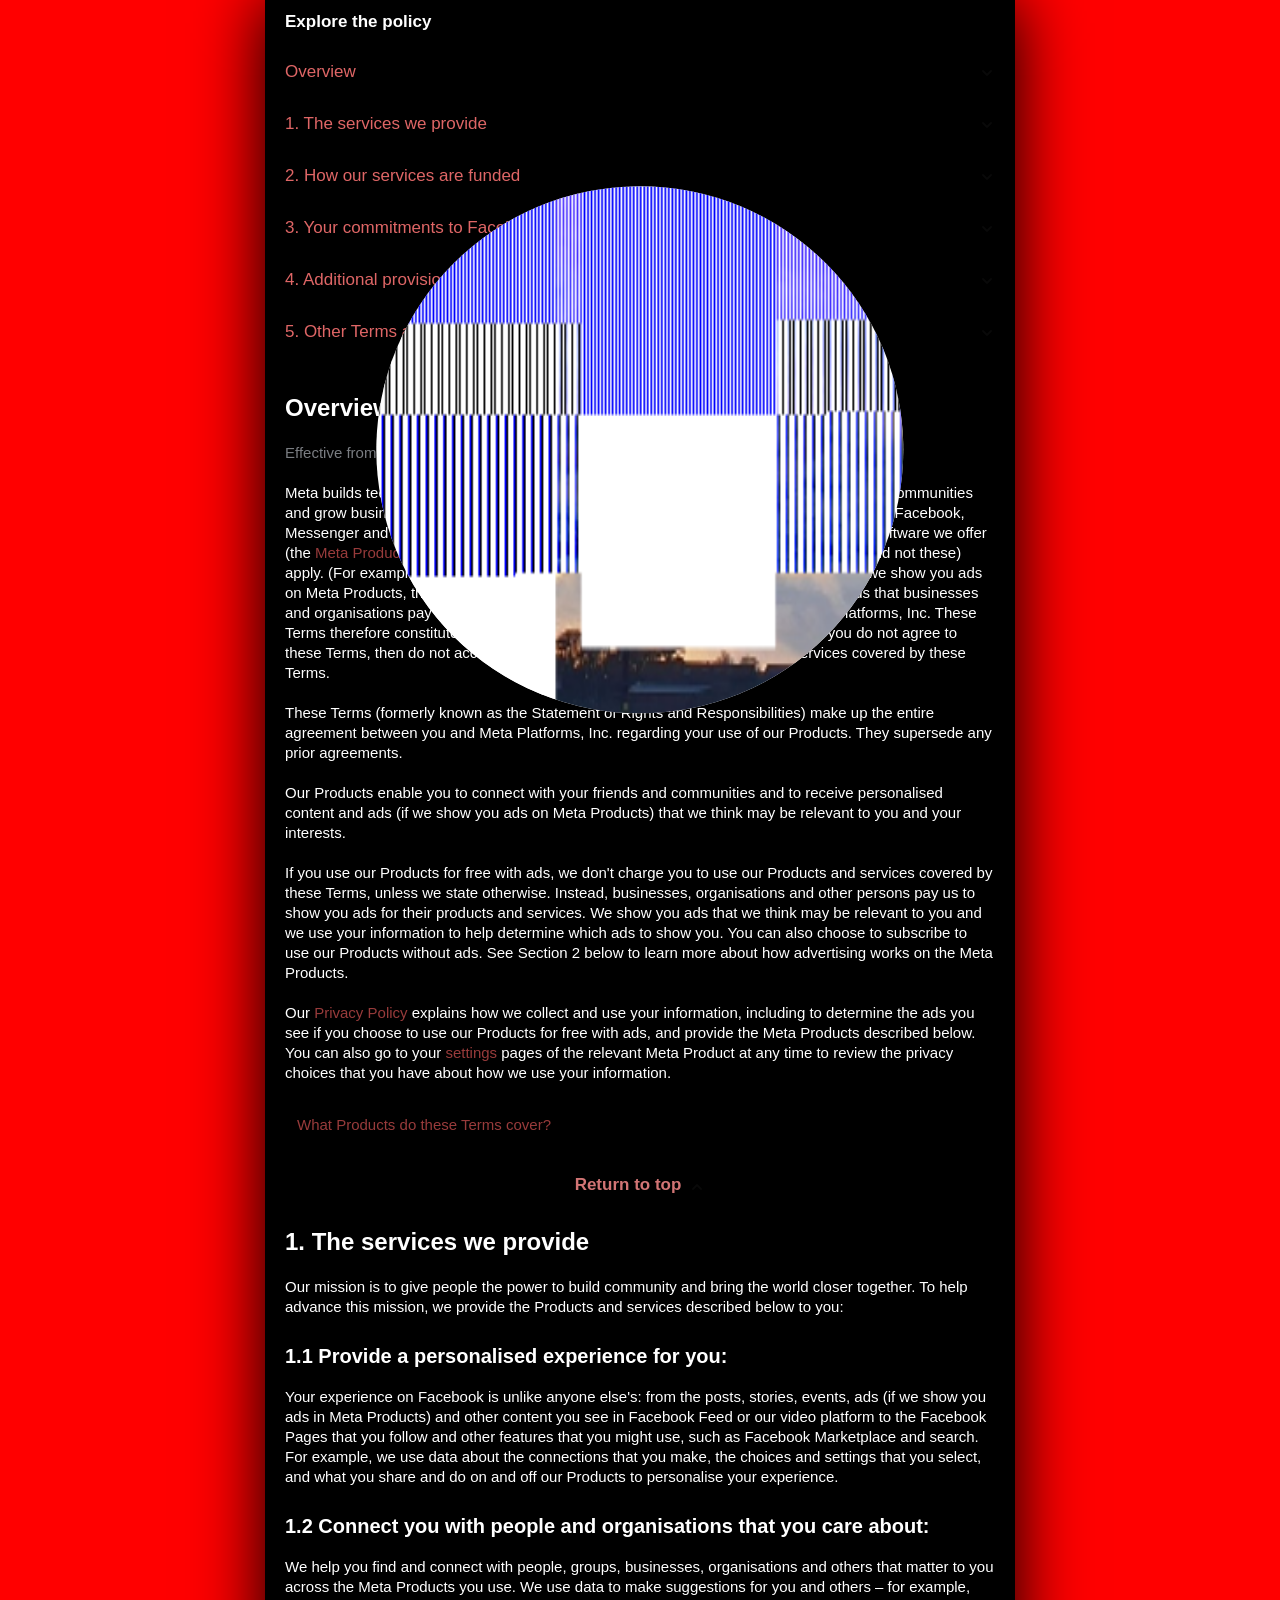
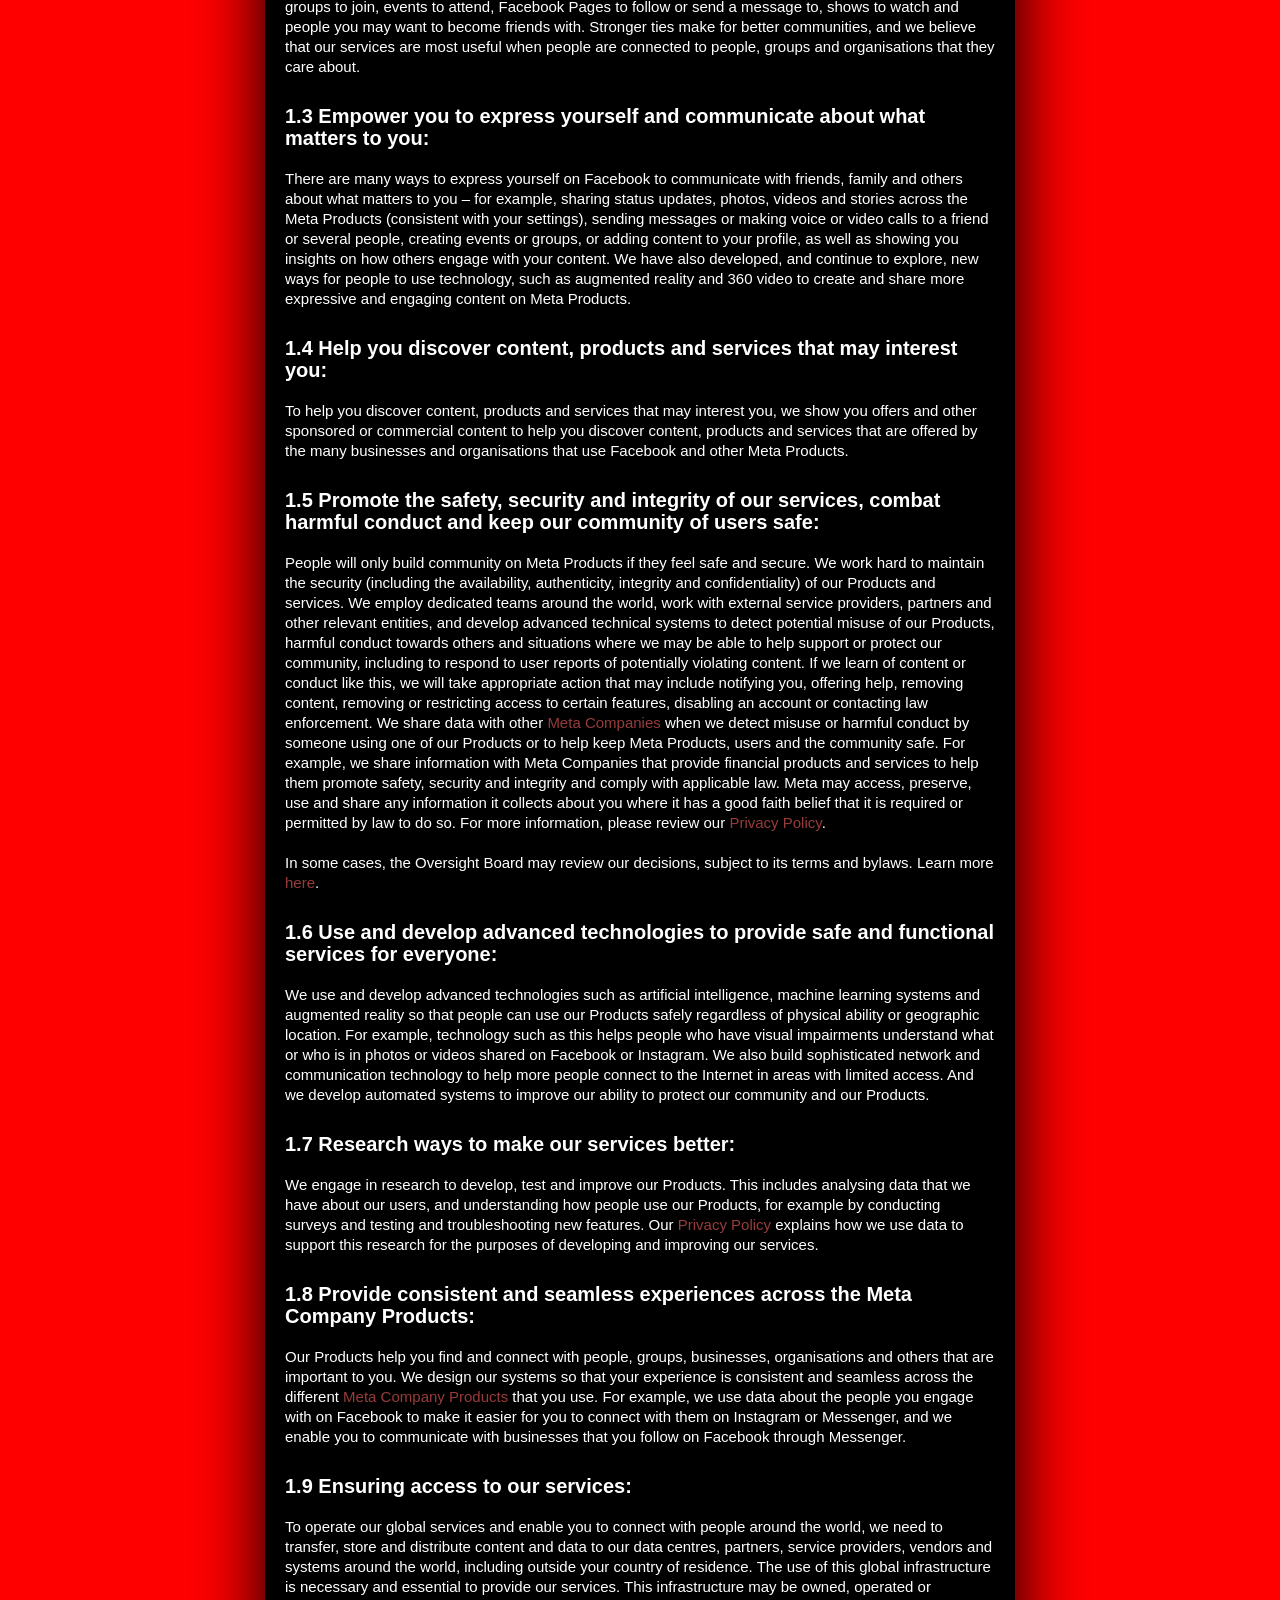
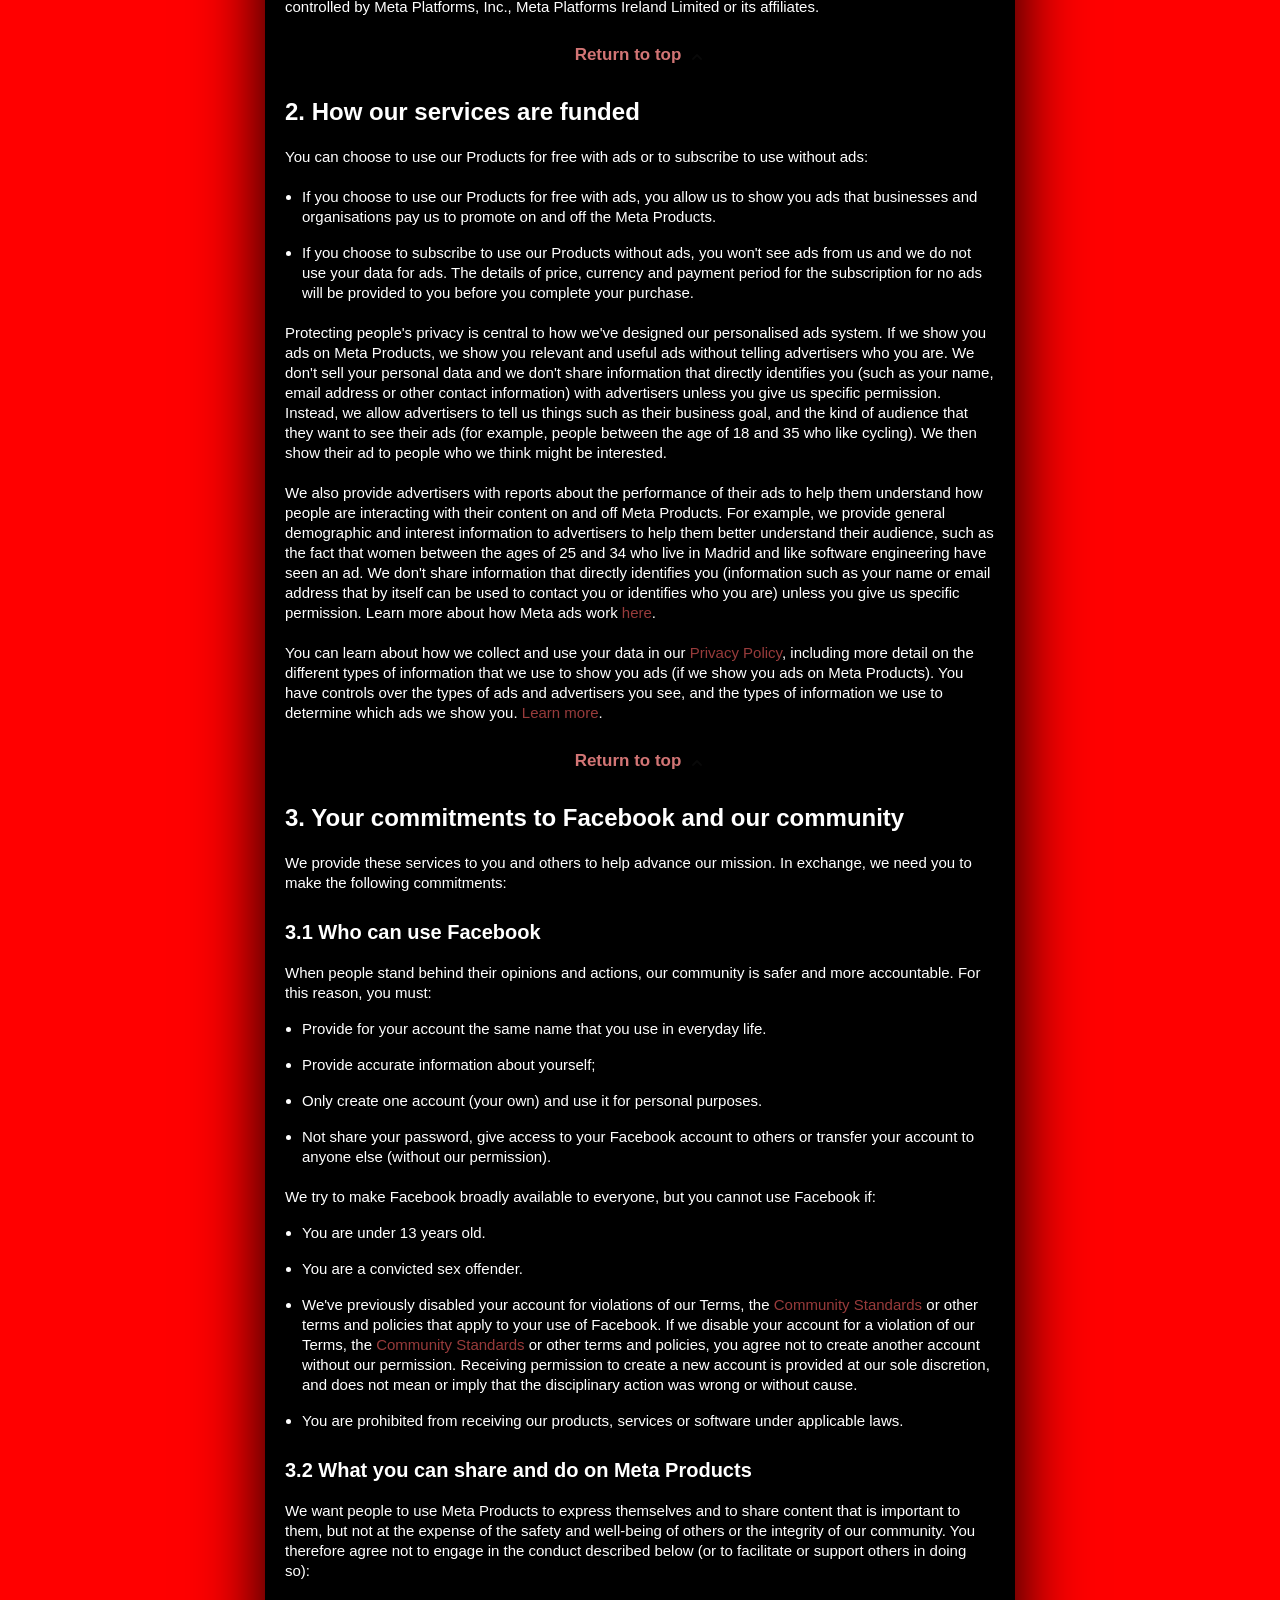
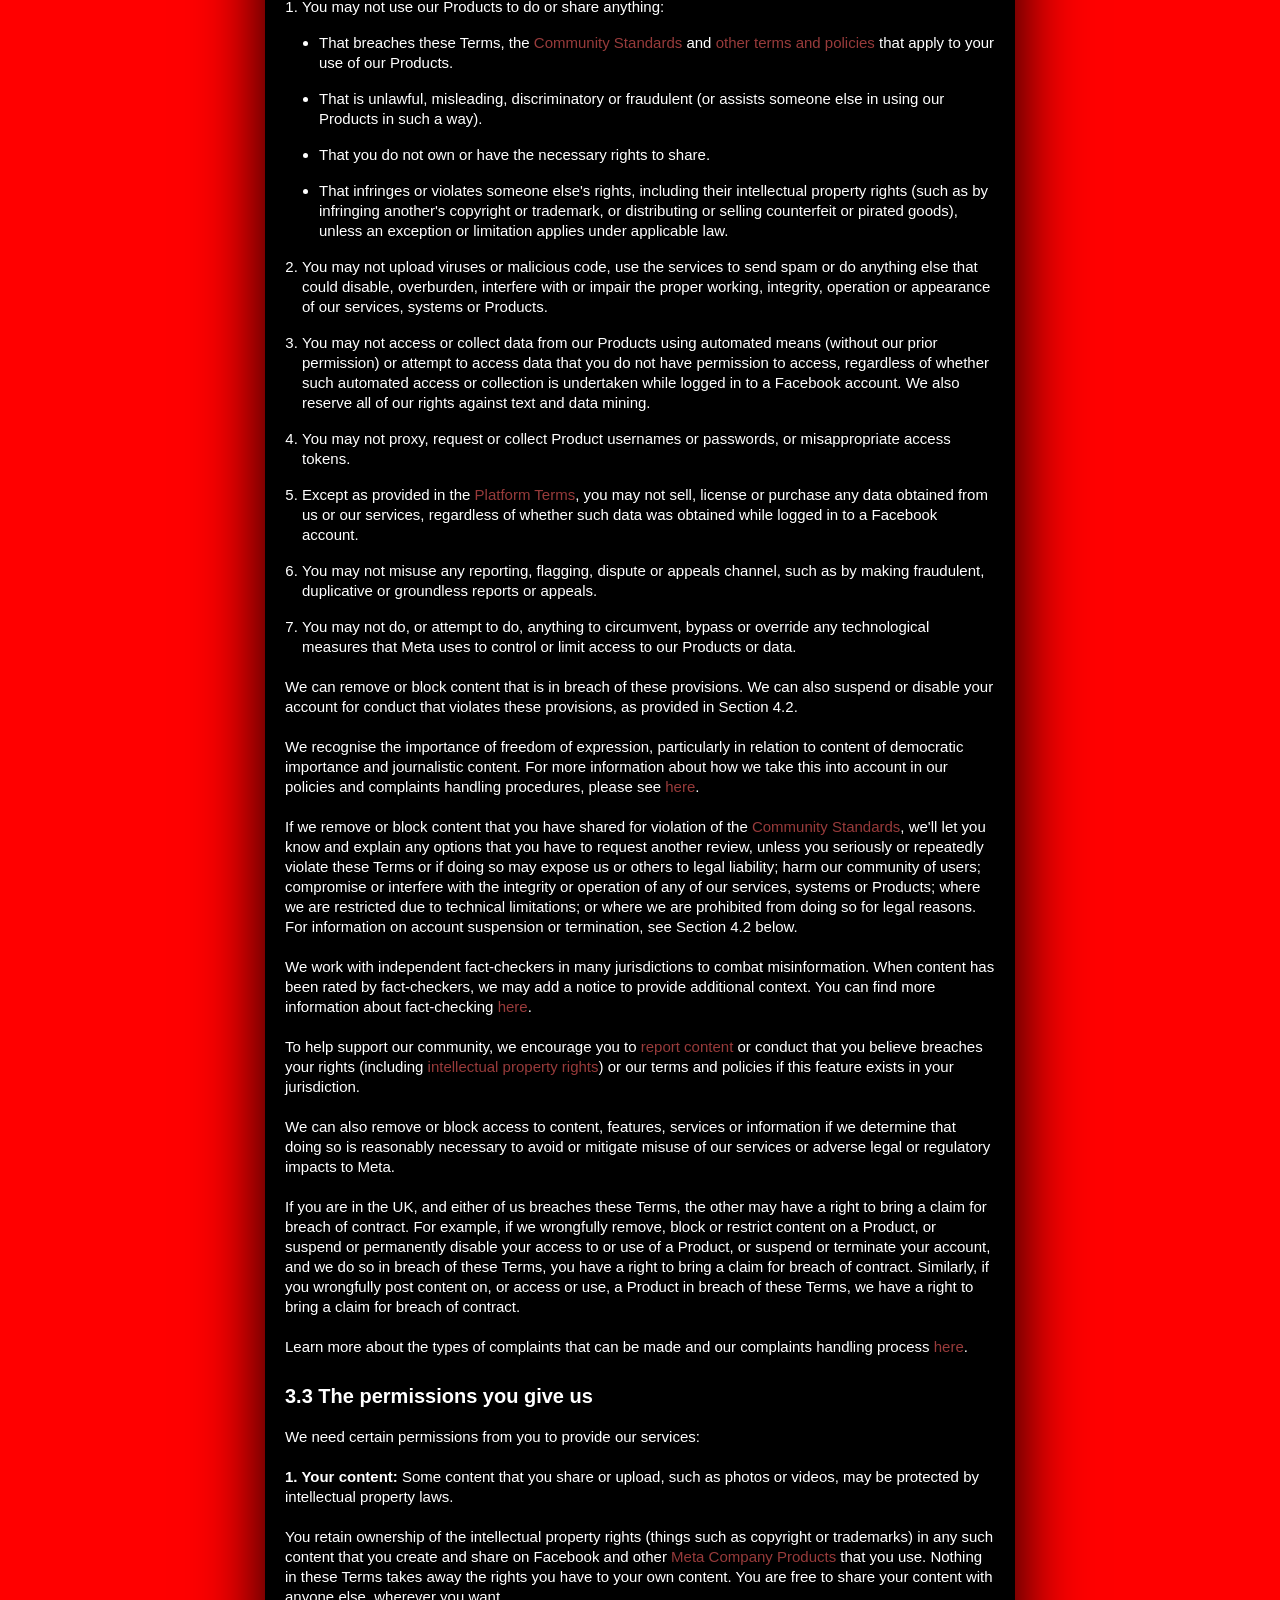
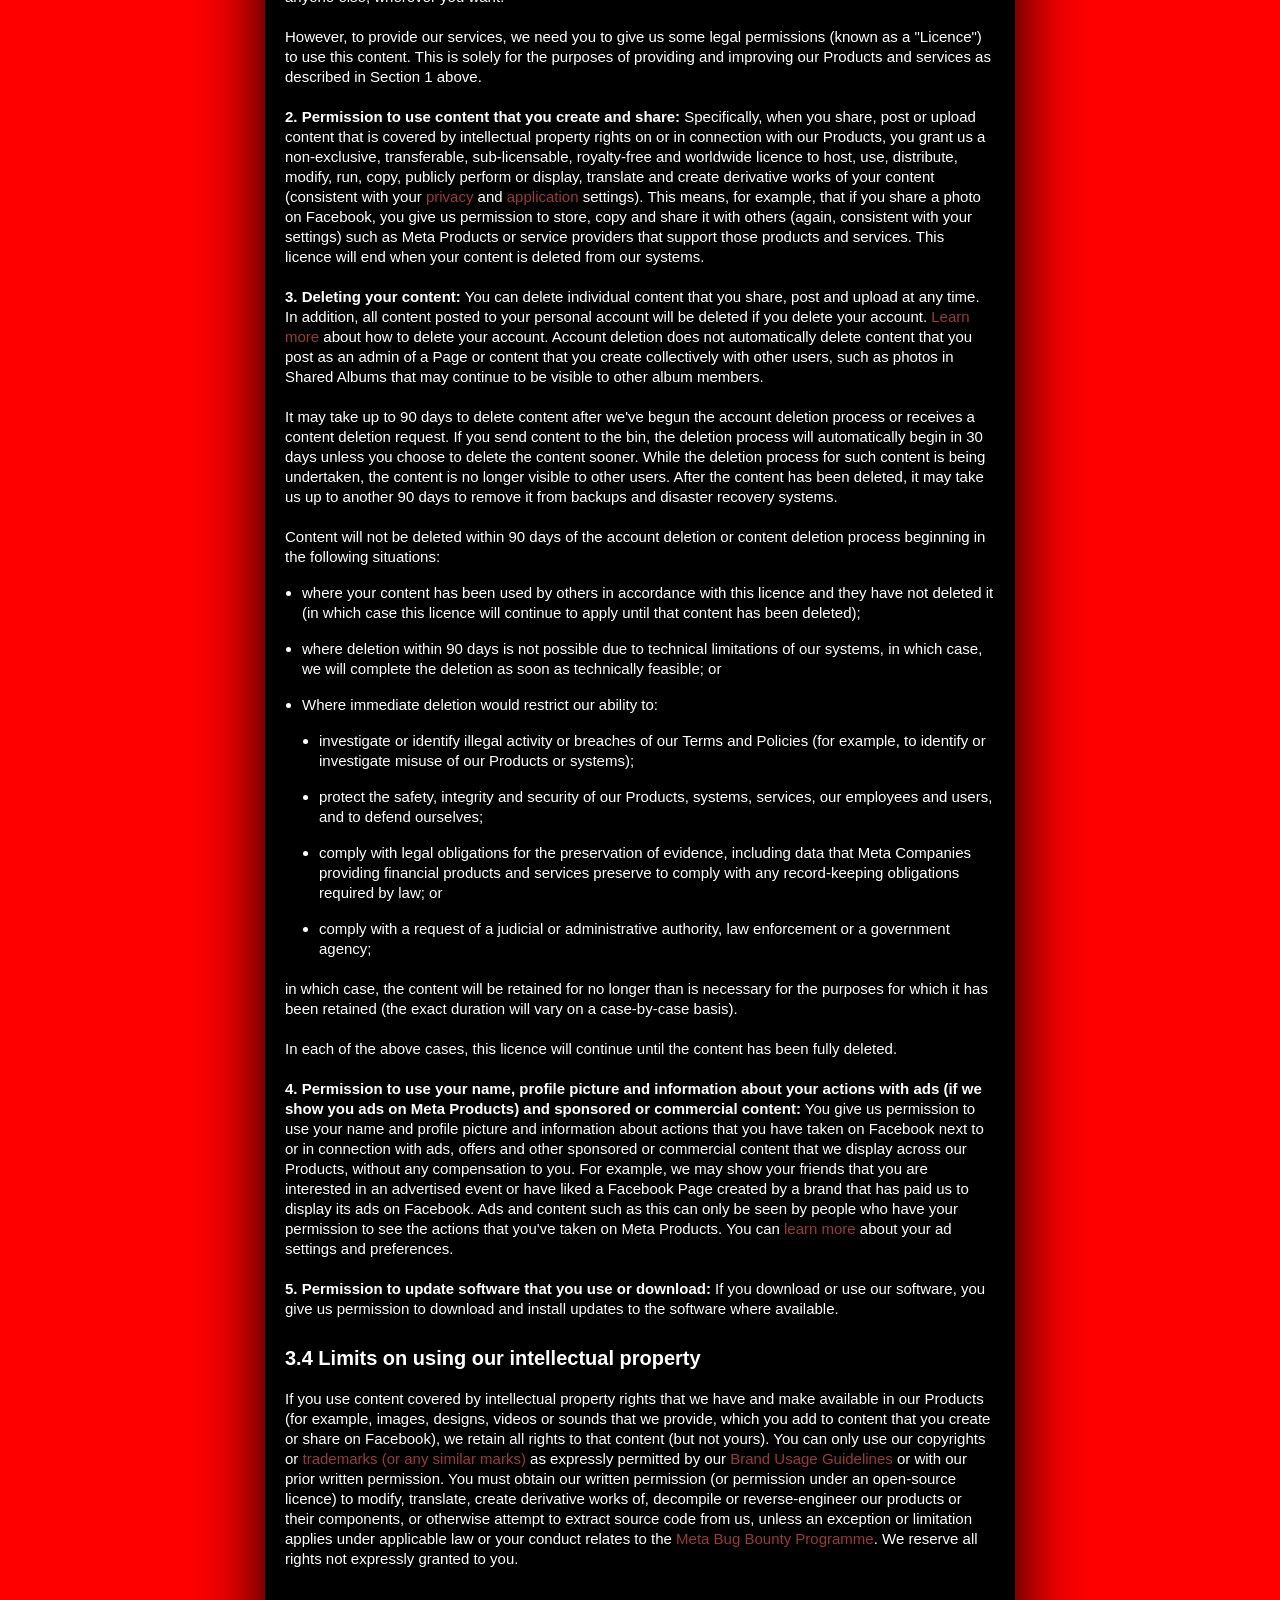
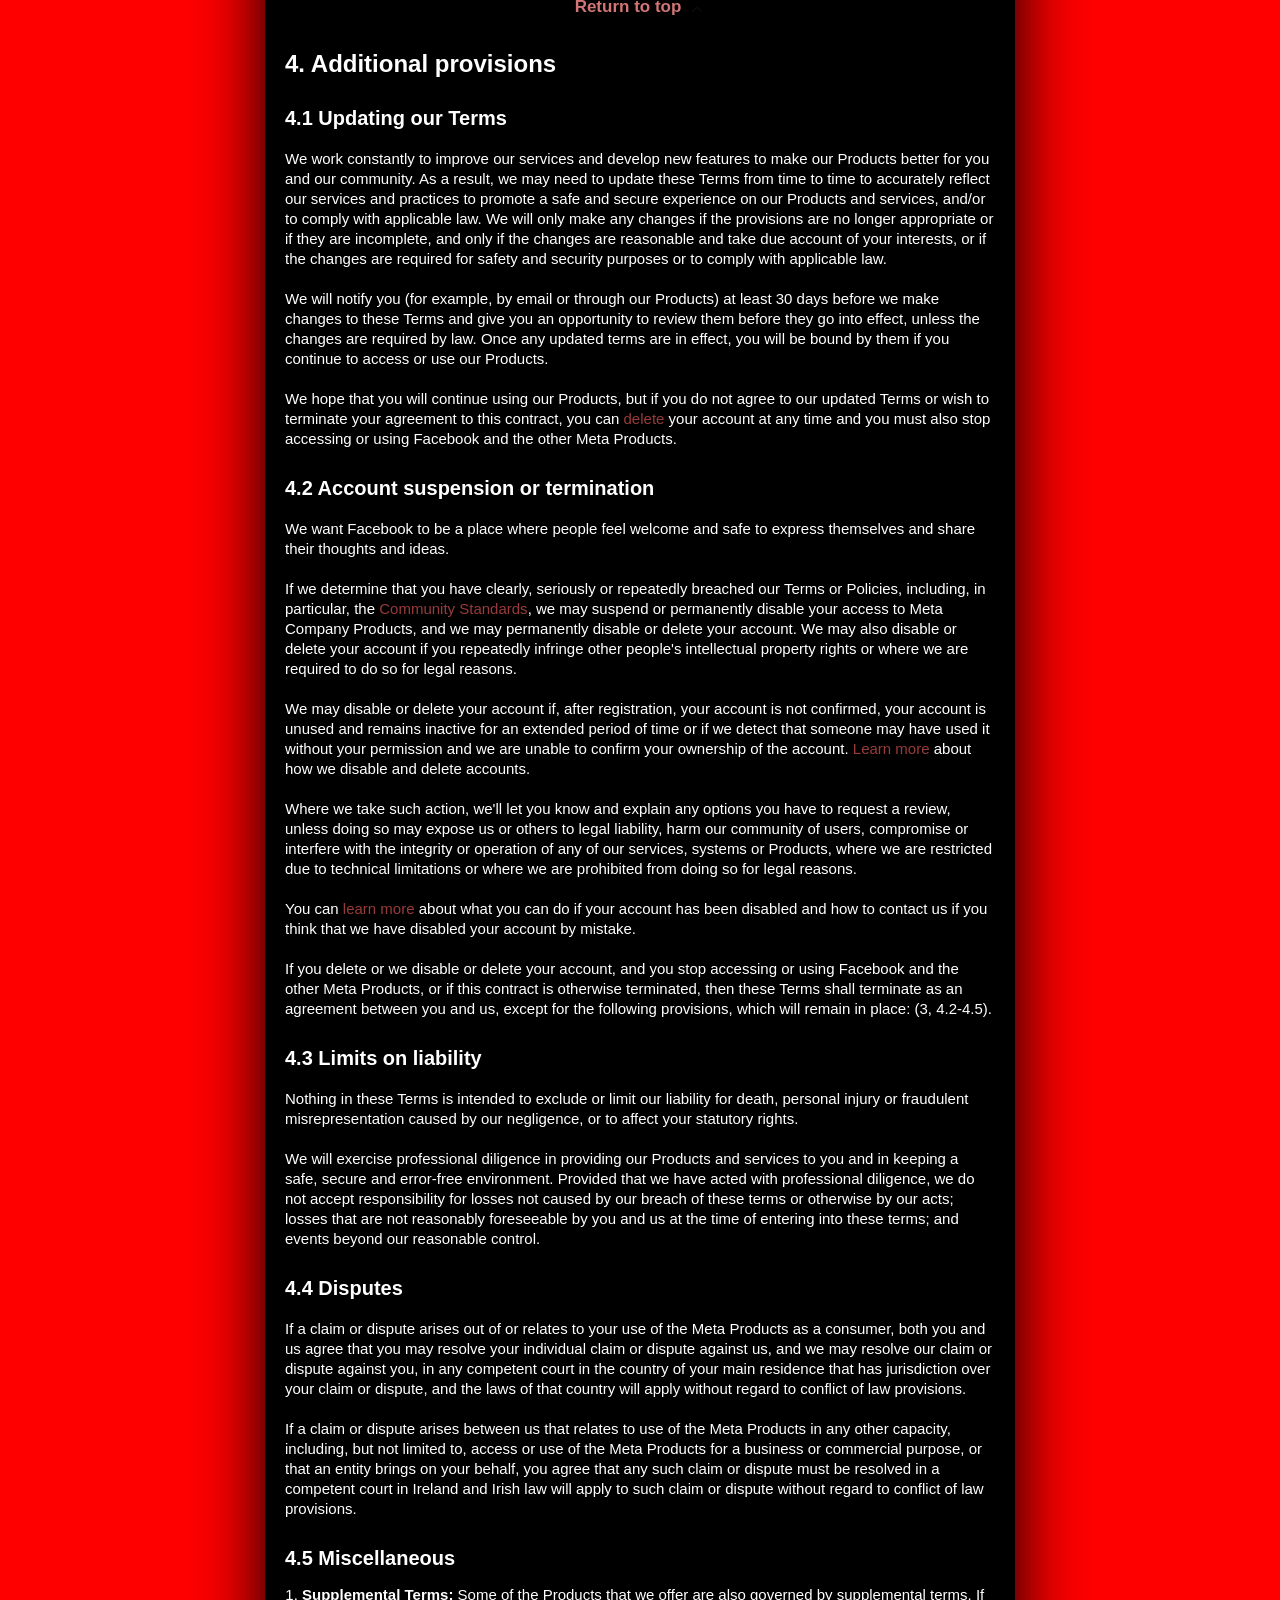
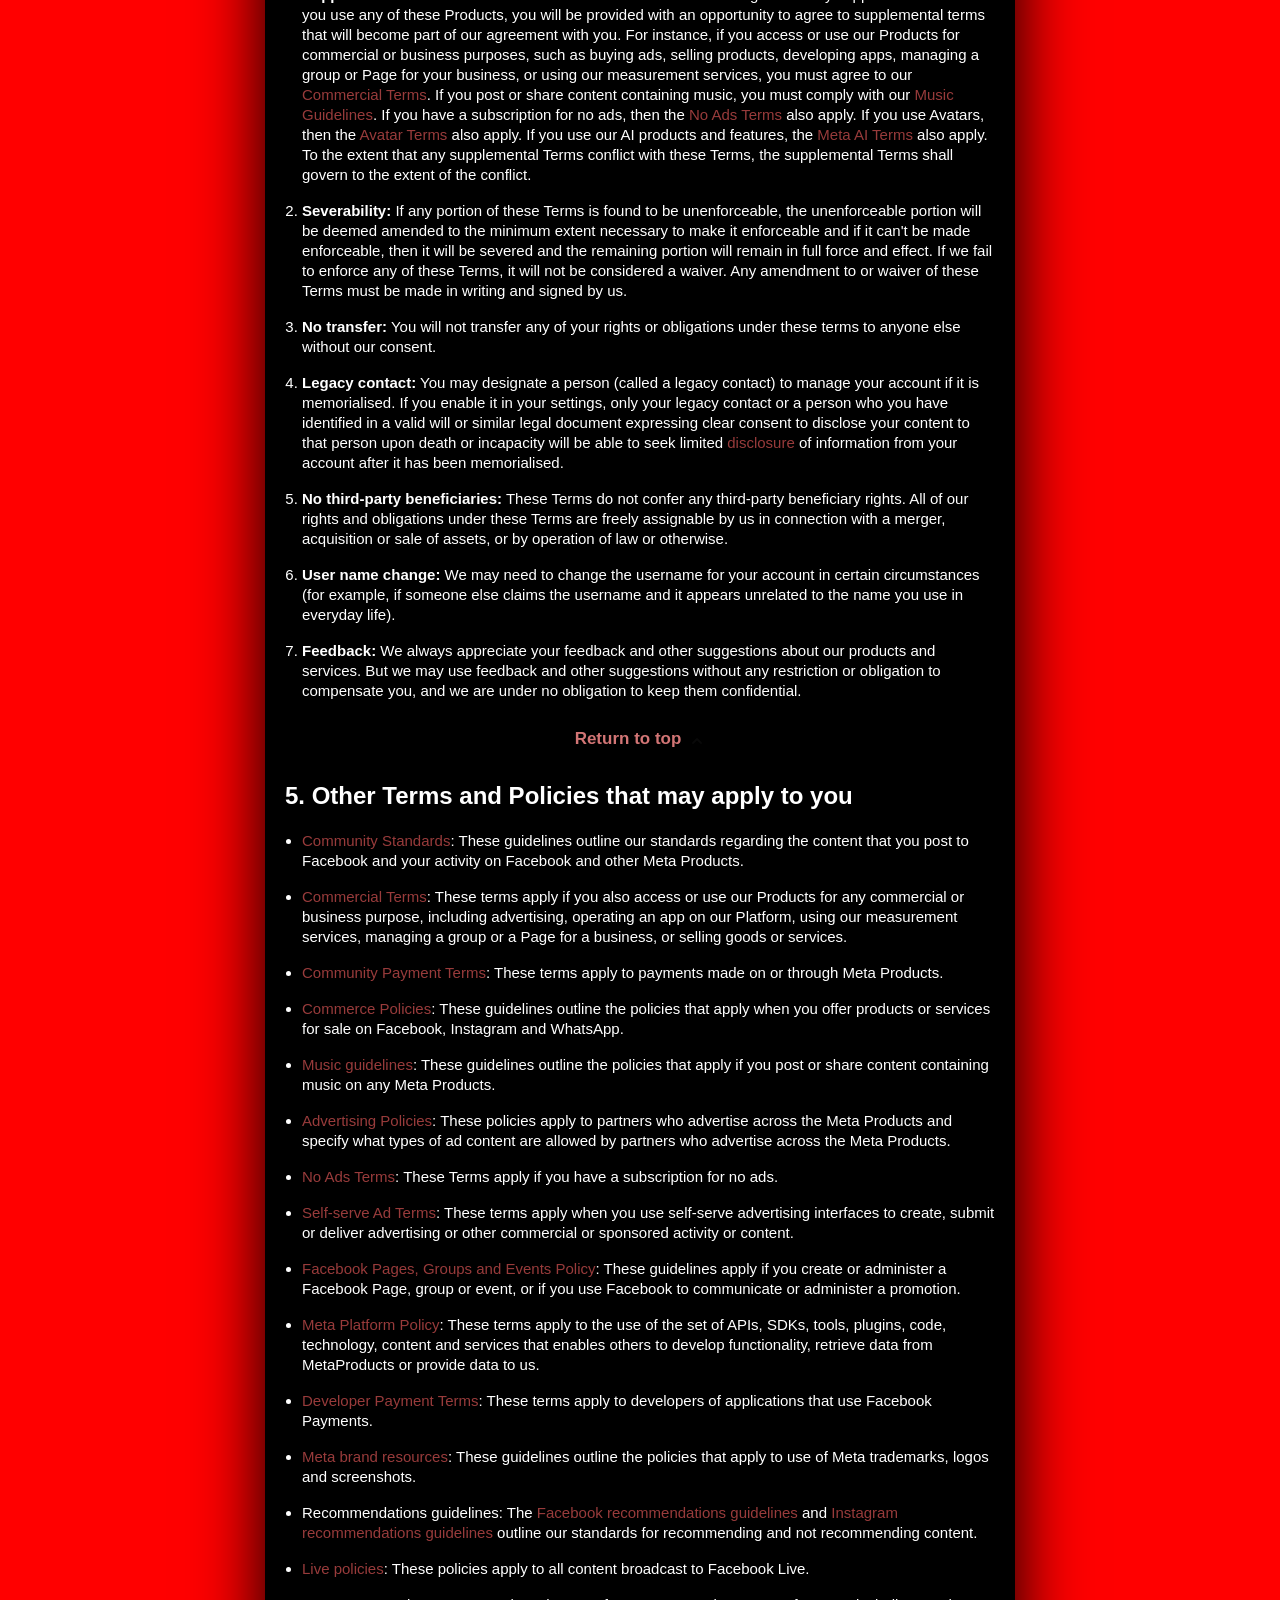
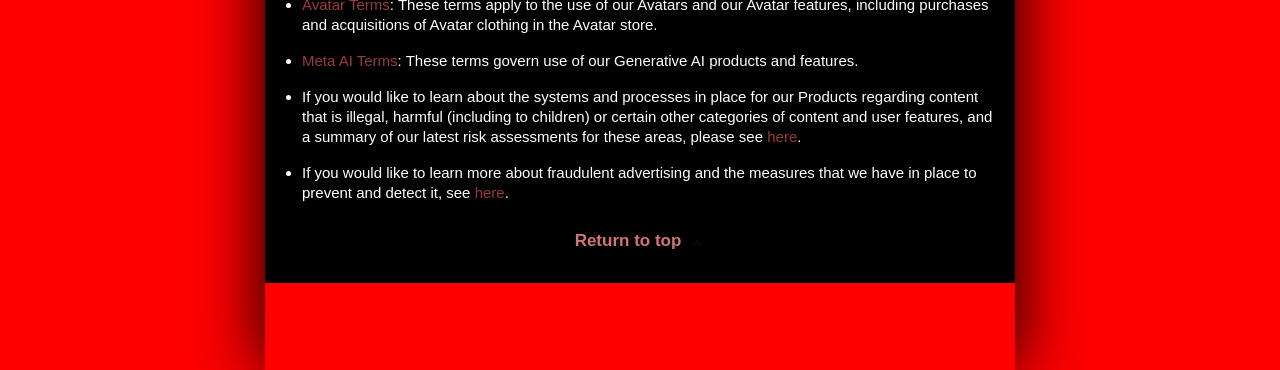
<file: Meta Terms of Service.html>
<!--?xml version="1.0" encoding="utf-8"?-->
<!DOCTYPE html PUBLIC "-//WAPFORUM//DTD XHTML Mobile 1.0//EN" "http://www.wapforum.org/DTD/xhtml-mobile10.dtd">
<html lang="en" xmlns="http://www.w3.org/1999/xhtml">

<head>
    <meta http-equiv="content-type" content="text/html; charset=UTF-8">
    <title>Corrupty</title>
    <meta name="referrer" content="origin-when-crossorigin" id="meta_referrer">
    <link rel="stylesheet" href="./style.css">
    
    <link rel="preconnect" href="https://fonts.googleapis.com">
    <link rel="preconnect" href="https://fonts.gstatic.com" crossorigin>
    <link href="https://fonts.googleapis.com/css2?family=Audiowide&family=Libre+Barcode+39+Text&family=Micro+5&family=Playfair+Display:ital,wght@0,400..900;1,400..900&family=UnifrakturMaguntia&display=swap" rel="stylesheet">
</head>

<body tabindex="0" class="b c d e f g">
    <div id="img_container">
        <img src="images/1935-17-12-ov.webp">
        <img src="images/20230621_223330.jpg">
        <img src="images/20250501_124313.jpg">
        <img src="images/20260118_161454.jpg">
        <img src="images/a5a459236fa9504d2c402c7f826ec013-1423693403.jpg">
        <img src="images/bara_0225_feat.jpeg">
        <img src="images/catfishgod.jpg">
        <img src="images/cyberneticattention.jpg">
        <img src="images/dedivinapropotione1.jpg">
        <img src="images/dedivinapropotione2.jpg">
        <img src="images/descourtilz.webp">
        <img src="images/haroldtaylorautochromecalifornia.webp">
        <img src="images/HellboundTrain.jpg">
        <img src="images/IMG-20250907-WA0003.jpg">
        <img src="images/littlebookoflove.webp">
        <img src="images/loverandbeloved-.jpg">
        <img src="images/mailorderoccult.jpg">
        <img src="images/miriam-kate-williams-aware-women-artists-artistes-femmes.jpg">
        <img src="images/pigofknowledge!!.webp">
        <img src="images/Pons_brooks.jpg">
        <img src="images/raffaelemainella.webp">
        <img src="/images/RosalbaCarriera_L'Ete.jpg">
        <img src="/images/RosalbaCarrieraSelfPortrait.jpg">
        <img src="images/Sidney_Hall_-_Urania's_Mirror_-_Delphinus,_Sagitta,_Aquila,_and_Antinous.jpg">
        <img src="images/unicorntapestry.jpeg">
        <img src="images/unnaaamed.jpg">
        <img src="images/verones'sdogs.jpg">
    </div>
    <div id="viewport">        
        <canvas id="corruption"></canvas>
        <div id="objects_container">
            <div class="g" id="root" role="main">
                <table class="i" role="presentation">
                    <tbody>
                        <tr>
                            <td class="j">
                                <div class="k">
                                    <div class="l"><img
                                            src="Meta%20Terms%20of%20Service_files/H5KMJlh-MJS_4bAh.webp" width="60"
                                            height="12" class="m">
                                        <h1 class="n o">Terms of Service</h1>
                                        <h2 class="p o">Explore the policy</h2><a class="q" href="#1">
                                            <h2 class="p r">Overview</h2><img
                                                src="Meta%20Terms%20of%20Service_files/1qQvtVS925y_4bAh.webp"
                                                width="16" height="16" class="s m">
                                        </a><a class="q" href="#2">
                                            <h2 class="p r">1. The services we provide</h2><img
                                                src="Meta%20Terms%20of%20Service_files/1qQvtVS925y_4bAh.webp"
                                                width="16" height="16" class="s m">
                                        </a><a class="q" href="#3">
                                            <h2 class="p r">2. How our services are funded</h2><img
                                                src="Meta%20Terms%20of%20Service_files/1qQvtVS925y_4bAh.webp"
                                                width="16" height="16" class="s m">
                                        </a><a class="q" href="#4">
                                            <h2 class="p r">3. Your commitments to Facebook and our community</h2>
                                            <img src="Meta%20Terms%20of%20Service_files/1qQvtVS925y_4bAh.webp"
                                                width="16" height="16" class="s m">
                                        </a><a class="q" href="#5">
                                            <h2 class="p r">4. Additional provisions</h2><img
                                                src="Meta%20Terms%20of%20Service_files/1qQvtVS925y_4bAh.webp"
                                                width="16" height="16" class="s m">
                                        </a><a class="q" href="#6">
                                            <h2 class="p r">5. Other Terms and Policies that may apply to you</h2>
                                            <img src="Meta%20Terms%20of%20Service_files/1qQvtVS925y_4bAh.webp"
                                                width="16" height="16" class="s m">
                                        </a>
                                    </div>
                                    <div class="t" id="0_overview"><a id="1"></a>
                                        <h1 class="u o">Overview</h1>
                                        <p class="v">Effective from 4 March 2026</p>
                                        <p class="w">Meta builds technologies and services that enable people to
                                            connect with each other, build communities and grow businesses. These
                                            Terms of Service (the "Terms") govern your access and use of Facebook,
                                            Messenger and the other products, websites, features, apps, services,
                                            technologies and software we offer (the <a
                                                href="https://www.facebook.com/help/1561485474074139"
                                                target="_blank">Meta Products</a> or Products), except where we
                                            expressly state that separate terms (and not these) apply. (For example,
                                            your use of Instagram is subject to the Instagram Terms of Use). If we
                                            show you ads on Meta Products, these Terms also govern how Meta uses
                                            information to show you ads that businesses and organisations pay us to
                                            promote. These Products are provided to you by Meta Platforms, Inc.
                                            These Terms therefore constitute an agreement between you and Meta
                                            Platforms, Inc. If you do not agree to these Terms, then do not access
                                            or use Facebook or the other products and services covered by these
                                            Terms.</p>
                                        <p class="w">These Terms (formerly known as the Statement of Rights and
                                            Responsibilities) make up the entire agreement between you and Meta
                                            Platforms, Inc. regarding your use of our Products. They supersede any
                                            prior agreements.</p>
                                        <p class="w">Our Products enable you to connect with your friends and
                                            communities and to receive personalised content and ads (if we show you
                                            ads on Meta Products) that we think may be relevant to you and your
                                            interests.</p>
                                        <p class="w">If you use our Products for free with ads, we don't charge you
                                            to use our Products and services covered by these Terms, unless we state
                                            otherwise. Instead, businesses, organisations and other persons pay us
                                            to show you ads for their products and services. We show you ads that we
                                            think may be relevant to you and we use your information to help
                                            determine which ads to show you. You can also choose to subscribe to use
                                            our Products without ads. See Section 2 below to learn more about how
                                            advertising works on the Meta Products.</p>
                                        <p class="w">Our <a href="https://www.facebook.com/privacy/policy"
                                                target="_blank">Privacy Policy</a> explains how we collect and use
                                            your information, including to determine the ads you see if you choose
                                            to use our Products for free with ads, and provide the Meta Products
                                            described below. You can also go to your <a
                                                href="https://www.facebook.com/settings"
                                                target="_blank">settings</a> pages of the relevant Meta Product at
                                            any time to review the privacy choices that you have about how we use
                                            your information.</p>
                                        <div class="x"><a href="https://www.facebook.com/help/1561485474074139"
                                                target="_blank">
                                                <div class="y">
                                                    <div class="z"><span class="ba">What Products do these Terms
                                                            cover?</span></div><span class="bb"><img
                                                            src="Meta%20Terms%20of%20Service_files/AxLHnM6z6QN_4bAh.webp"
                                                            width="24" height="24" class="m"></span>
                                                </div>
                                            </a></div>
                                        <div></div><a class="bc" href="#"><span class="bd o">Return to
                                                top</span><img
                                                src="Meta%20Terms%20of%20Service_files/90himuOrLhJ_4bAh.webp"
                                                width="16" height="16" class="s m"></a>
                                    </div>
                                    <div class="t" id="section_1"><a id="2"></a>
                                        <h1 class="u o">1. The services we provide</h1>
                                        <p class="w">Our mission is to give people the power to build community and
                                            bring the world closer together. To help advance this mission, we
                                            provide the Products and services described below to you:</p>
                                        <div>
                                            <h2 class="be o">1.1 Provide a personalised experience for you:</h2>
                                            <p class="w">Your experience on Facebook is unlike anyone else's: from
                                                the posts, stories, events, ads (if we show you ads in Meta
                                                Products) and other content you see in Facebook Feed or our video
                                                platform to the Facebook Pages that you follow and other features
                                                that you might use, such as Facebook Marketplace and search. For
                                                example, we use data about the connections that you make, the
                                                choices and settings that you select, and what you share and do on
                                                and off our Products to personalise your experience.</p>
                                        </div>
                                        <div>
                                            <h2 class="be o">1.2 Connect you with people and organisations that you
                                                care about:</h2>
                                            <p class="w">We help you find and connect with people, groups,
                                                businesses, organisations and others that matter to you across the
                                                Meta Products you use. We use data to make suggestions for you and
                                                others – for example, groups to join, events to attend, Facebook
                                                Pages to follow or send a message to, shows to watch and people you
                                                may want to become friends with. Stronger ties make for better
                                                communities, and we believe that our services are most useful when
                                                people are connected to people, groups and organisations that they
                                                care about.</p>
                                        </div>
                                        <div>
                                            <h2 class="be o">1.3 Empower you to express yourself and communicate
                                                about what matters to you:</h2>
                                            <p class="w">There are many ways to express yourself on Facebook to
                                                communicate with friends, family and others about what matters to
                                                you – for example, sharing status updates, photos, videos and
                                                stories across the Meta Products (consistent with your settings),
                                                sending messages or making voice or video calls to a friend or
                                                several people, creating events or groups, or adding content to your
                                                profile, as well as showing you insights on how others engage with
                                                your content. We have also developed, and continue to explore, new
                                                ways for people to use technology, such as augmented reality and 360
                                                video to create and share more expressive and engaging content on
                                                Meta Products.</p>
                                        </div>
                                        <div>
                                            <h2 class="be o">1.4 Help you discover content, products and services
                                                that may interest you:</h2>
                                            <p class="w">To help you discover content, products and services that
                                                may interest you, we show you offers and other sponsored or
                                                commercial content to help you discover content, products and
                                                services that are offered by the many businesses and organisations
                                                that use Facebook and other Meta Products.</p>
                                        </div>
                                        <div>
                                            <h2 class="be o">1.5 Promote the safety, security and integrity of our
                                                services, combat harmful conduct and keep our community of users
                                                safe:</h2>
                                            <p class="w">People will only build community on Meta Products if they
                                                feel safe and secure. We work hard to maintain the security
                                                (including the availability, authenticity, integrity and
                                                confidentiality) of our Products and services. We employ dedicated
                                                teams around the world, work with external service providers,
                                                partners and other relevant entities, and develop advanced technical
                                                systems to detect potential misuse of our Products, harmful conduct
                                                towards others and situations where we may be able to help support
                                                or protect our community, including to respond to user reports of
                                                potentially violating content. If we learn of content or conduct
                                                like this, we will take appropriate action that may include
                                                notifying you, offering help, removing content, removing or
                                                restricting access to certain features, disabling an account or
                                                contacting law enforcement. We share data with other <a
                                                    href="https://www.facebook.com/help/111814505650678?ref=tos&amp;entry_point=POLICY_SECTION%3Asection_1"
                                                    target="_blank">Meta Companies</a> when we detect misuse or
                                                harmful conduct by someone using one of our Products or to help keep
                                                Meta Products, users and the community safe. For example, we share
                                                information with Meta Companies that provide financial products and
                                                services to help them promote safety, security and integrity and
                                                comply with applicable law. Meta may access, preserve, use and share
                                                any information it collects about you where it has a good faith
                                                belief that it is required or permitted by law to do so. For more
                                                information, please review our <a
                                                    href="https://www.facebook.com/privacy/policy?entry_point=POLICY_SECTION%3Asection_1"
                                                    target="_blank">Privacy Policy</a>.</p>
                                            <p class="w">In some cases, the Oversight Board may review our
                                                decisions, subject to its terms and bylaws. Learn more <a
                                                    href="https://www.oversightboard.com/?entry_point=POLICY_SECTION%3Asection_1"
                                                    target="_blank">here</a>.</p>
                                        </div>
                                        <div>
                                            <h2 class="be o">1.6 Use and develop advanced technologies to provide
                                                safe and functional services for everyone:</h2>
                                            <p class="w">We use and develop advanced technologies such as artificial
                                                intelligence, machine learning systems and augmented reality so that
                                                people can use our Products safely regardless of physical ability or
                                                geographic location. For example, technology such as this helps
                                                people who have visual impairments understand what or who is in
                                                photos or videos shared on Facebook or Instagram. We also build
                                                sophisticated network and communication technology to help more
                                                people connect to the Internet in areas with limited access. And we
                                                develop automated systems to improve our ability to protect our
                                                community and our Products.</p>
                                        </div>
                                        <div>
                                            <h2 class="be o">1.7 Research ways to make our services better:</h2>
                                            <p class="w">We engage in research to develop, test and improve our
                                                Products. This includes analysing data that we have about our users,
                                                and understanding how people use our Products, for example by
                                                conducting surveys and testing and troubleshooting new features. Our
                                                <a href="https://www.facebook.com/privacy/policy?entry_point=POLICY_SECTION%3Asection_1"
                                                    target="_blank">Privacy Policy</a> explains how we use data to
                                                support this research for the purposes of developing and improving
                                                our services.</p>
                                        </div>
                                        <div>
                                            <h2 class="be o">1.8 Provide consistent and seamless experiences across
                                                the Meta Company Products:</h2>
                                            <p class="w">Our Products help you find and connect with people, groups,
                                                businesses, organisations and others that are important to you. We
                                                design our systems so that your experience is consistent and
                                                seamless across the different <a
                                                    href="https://www.facebook.com/help/195227921252400?ref=tos&amp;entry_point=POLICY_SECTION%3Asection_1"
                                                    target="_blank">Meta Company Products</a> that you use. For
                                                example, we use data about the people you engage with on Facebook to
                                                make it easier for you to connect with them on Instagram or
                                                Messenger, and we enable you to communicate with businesses that you
                                                follow on Facebook through Messenger.</p>
                                        </div>
                                        <div>
                                            <h2 class="be o">1.9 Ensuring access to our services:</h2>
                                            <p class="w">To operate our global services and enable you to connect
                                                with people around the world, we need to transfer, store and
                                                distribute content and data to our data centres, partners, service
                                                providers, vendors and systems around the world, including outside
                                                your country of residence. The use of this global infrastructure is
                                                necessary and essential to provide our services. This infrastructure
                                                may be owned, operated or controlled by Meta Platforms, Inc., Meta
                                                Platforms Ireland Limited or its affiliates.</p>
                                        </div>
                                        <div></div><a class="bc" href="#"><span class="bd o">Return to
                                                top</span><img
                                                src="Meta%20Terms%20of%20Service_files/90himuOrLhJ_4bAh.webp"
                                                width="16" height="16" class="s m"></a>
                                    </div>
                                    <div class="t" id="section_2"><a id="3"></a>
                                        <h1 class="u o">2. How our services are funded</h1>
                                        <p class="w">You can choose to use our Products for free with ads or to
                                            subscribe to use without ads:</p>
                                        <ul class="bf">
                                            <li class="bg">If you choose to use our Products for free with ads, you
                                                allow us to show you ads that businesses and organisations pay us to
                                                promote on and off the Meta Products.</li>
                                            <li class="bg">If you choose to subscribe to use our Products without
                                                ads, you won't see ads from us and we do not use your data for ads.
                                                The details of price, currency and payment period for the
                                                subscription for no ads will be provided to you before you complete
                                                your purchase.</li>
                                        </ul>
                                        <p class="w">Protecting people's privacy is central to how we've designed
                                            our personalised ads system. If we show you ads on Meta Products, we
                                            show you relevant and useful ads without telling advertisers who you
                                            are. We don't sell your personal data and we don't share information
                                            that directly identifies you (such as your name, email address or other
                                            contact information) with advertisers unless you give us specific
                                            permission. Instead, we allow advertisers to tell us things such as
                                            their business goal, and the kind of audience that they want to see
                                            their ads (for example, people between the age of 18 and 35 who like
                                            cycling). We then show their ad to people who we think might be
                                            interested.</p>
                                        <p class="w">We also provide advertisers with reports about the performance
                                            of their ads to help them understand how people are interacting with
                                            their content on and off Meta Products. For example, we provide general
                                            demographic and interest information to advertisers to help them better
                                            understand their audience, such as the fact that women between the ages
                                            of 25 and 34 who live in Madrid and like software engineering have seen
                                            an ad. We don't share information that directly identifies you
                                            (information such as your name or email address that by itself can be
                                            used to contact you or identifies who you are) unless you give us
                                            specific permission. Learn more about how Meta ads work <a
                                                href="https://www.facebook.com/about/ads?entry_point=POLICY_SECTION%3Asection_2"
                                                target="_blank">here</a>.</p>
                                        <p class="w">You can learn about how we collect and use your data in our <a
                                                href="https://www.facebook.com/privacy/policy?entry_point=POLICY_SECTION%3Asection_2"
                                                target="_blank">Privacy Policy</a>, including more detail on the
                                            different types of information that we use to show you ads (if we show
                                            you ads on Meta Products). You have controls over the types of ads and
                                            advertisers you see, and the types of information we use to determine
                                            which ads we show you. <a
                                                href="https://www.facebook.com/about/ads?entry_point=POLICY_SECTION%3Asection_2"
                                                target="_blank">Learn more</a>.</p>
                                        <div></div><a class="bc" href="#"><span class="bd o">Return to
                                                top</span><img
                                                src="Meta%20Terms%20of%20Service_files/90himuOrLhJ_4bAh.webp"
                                                width="16" height="16" class="s m"></a>
                                    </div>
                                    <div class="t" id="section_3"><a id="4"></a>
                                        <h1 class="u o">3. Your commitments to Facebook and our community</h1>
                                        <p class="w">We provide these services to you and others to help advance our
                                            mission. In exchange, we need you to make the following commitments:</p>
                                        <div>
                                            <h2 class="be o">3.1 Who can use Facebook</h2>
                                            <p class="bh">When people stand behind their opinions and actions, our
                                                community is safer and more accountable. For this reason, you must:
                                            </p>
                                            <ul class="bf">
                                                <li class="bg">Provide for your account the same name that you use
                                                    in everyday life.</li>
                                                <li class="bg">Provide accurate information about yourself;</li>
                                                <li class="bg">Only create one account (your own) and use it for
                                                    personal purposes.</li>
                                                <li class="bg">Not share your password, give access to your Facebook
                                                    account to others or transfer your account to anyone else
                                                    (without our permission).</li>
                                            </ul>
                                        </div>
                                        <div>
                                            <p class="bh">We try to make Facebook broadly available to everyone, but
                                                you cannot use Facebook if:</p>
                                            <ul class="bf">
                                                <li class="bg">You are under 13 years old.</li>
                                                <li class="bg">You are a convicted sex offender.</li>
                                                <li class="bg">We've previously disabled your account for violations
                                                    of our Terms, the <a
                                                        href="https://lm.facebook.com/l.php?u=https%3A%2F%2Ftransparency.meta.com%2Fpolicies%2Fcommunity-standards%2F&amp;h=AUAsHEbszSmv_fyAebJfHgBoGJRhiPDl1WrstCP5yQCJw536fbrSPmtXK6_cL83BY3PcCIU04uRDz5IKboousWOpSAYUQRk2N3Fx9lTeXCJcvuFnvyBfqCFuky6qtc6rjs-vlPQ8PIAYXcKfVPwBig"
                                                        target="_blank">Community Standards</a> or other terms and
                                                    policies that apply to your use of Facebook. If we disable your
                                                    account for a violation of our Terms, the <a
                                                        href="https://lm.facebook.com/l.php?u=https%3A%2F%2Ftransparency.meta.com%2Fpolicies%2Fcommunity-standards%2F&amp;h=AUBCShVdl_hb6DCg6fzuoZ20rbIOCwkI3wgcKYxy8fl_eVeQXlO18_FR9NiMPCzcl64xdggMq9r7A8d6dyAAbgnimTR037W_O9Zv5E3IIFA4Z9vLPeGMh--ba1AWbPZ95JOHgdDjqP49ZXK0nEDRYA"
                                                        target="_blank">Community Standards</a> or other terms and
                                                    policies, you agree not to create another account without our
                                                    permission. Receiving permission to create a new account is
                                                    provided at our sole discretion, and does not mean or imply that
                                                    the disciplinary action was wrong or without cause.</li>
                                                <li class="bg">You are prohibited from receiving our products,
                                                    services or software under applicable laws.</li>
                                            </ul>
                                        </div>
                                        <div>
                                            <h2 class="be o">3.2 What you can share and do on Meta Products</h2>
                                            <p class="bh">We want people to use Meta Products to express themselves
                                                and to share content that is important to them, but not at the
                                                expense of the safety and well-being of others or the integrity of
                                                our community. You therefore agree not to engage in the conduct
                                                described below (or to facilitate or support others in doing so):
                                            </p>
                                            <ol class="bi">
                                                <li class="bg">You may not use our Products to do or share anything:
                                                    <ul class="bf">
                                                        <li class="bg">That breaches these Terms, the <a
                                                                href="https://lm.facebook.com/l.php?u=https%3A%2F%2Ftransparency.meta.com%2Fpolicies%2Fcommunity-standards%2F&amp;h=AUDTuHx6dun2GLgFDp_wO1qgzm1ccIVOQRhUTy94rskGLTxyoez75k_kL1fEzNKYVWr9_Cq0EBnw74HzoooG8lAHC-jucxUizAfJ9saLdT_8RtbuZ4dzKNbYCjgnoIUWvDNNbsFNclOrW55Ny7HcLg"
                                                                target="_blank">Community Standards</a> and <a
                                                                href="#section_5">other terms and policies</a> that
                                                            apply to your use of our Products.</li>
                                                        <li class="bg">That is unlawful, misleading, discriminatory
                                                            or fraudulent (or assists someone else in using our
                                                            Products in such a way).</li>
                                                        <li class="bg">That you do not own or have the necessary
                                                            rights to share.</li>
                                                        <li class="bg">That infringes or violates someone else's
                                                            rights, including their intellectual property rights
                                                            (such as by infringing another's copyright or trademark,
                                                            or distributing or selling counterfeit or pirated
                                                            goods), unless an exception or limitation applies under
                                                            applicable law.</li>
                                                    </ul>
                                                </li>
                                                <li class="bg">You may not upload viruses or malicious code, use the
                                                    services to send spam or do anything else that could disable,
                                                    overburden, interfere with or impair the proper working,
                                                    integrity, operation or appearance of our services, systems or
                                                    Products.</li>
                                                <li class="bg">You may not access or collect data from our Products
                                                    using automated means (without our prior permission) or attempt
                                                    to access data that you do not have permission to access,
                                                    regardless of whether such automated access or collection is
                                                    undertaken while logged in to a Facebook account. We also
                                                    reserve all of our rights against text and data mining.</li>
                                                <li class="bg">You may not proxy, request or collect Product
                                                    usernames or passwords, or misappropriate access tokens.</li>
                                                <li class="bg">Except as provided in the <a
                                                        href="https://developers.facebook.com/terms"
                                                        target="_blank">Platform Terms</a>, you may not sell,
                                                    license or purchase any data obtained from us or our services,
                                                    regardless of whether such data was obtained while logged in to
                                                    a Facebook account.</li>
                                                <li class="bg">You may not misuse any reporting, flagging, dispute
                                                    or appeals channel, such as by making fraudulent, duplicative or
                                                    groundless reports or appeals.</li>
                                                <li class="bg">You may not do, or attempt to do, anything to
                                                    circumvent, bypass or override any technological measures that
                                                    Meta uses to control or limit access to our Products or data.
                                                </li>
                                            </ol>
                                            <p class="w">We can remove or block content that is in breach of these
                                                provisions. We can also suspend or disable your account for conduct
                                                that violates these provisions, as provided in Section 4.2.</p>
                                            <p class="w">We recognise the importance of freedom of expression,
                                                particularly in relation to content of democratic importance and
                                                journalistic content. For more information about how we take this
                                                into account in our policies and complaints handling procedures,
                                                please see <a
                                                    href="https://lm.facebook.com/l.php?u=https%3A%2F%2Ftransparency.meta.com%2Fenforcement%2F&amp;h=AUAJNRgi2sz2j6qEtljZUI3s42hZNID042ZyCA-fwn4gIsfzLCFw0Ua0_poxGC1ocJJ8GQDNLH9W0vnzt5RZy4wWMZEVXc9K3xdQ4hv5wEiWfBwaP2uDJBIcSeR0y5JledaUXlwnLvECW6Dztj58kg"
                                                    target="_blank">here</a>.</p>
                                            <p class="w">If we remove or block content that you have shared for
                                                violation of the <a
                                                    href="https://lm.facebook.com/l.php?u=https%3A%2F%2Ftransparency.meta.com%2Fpolicies%2Fcommunity-standards%2F&amp;h=AUAZRsRCKUoq1S4PLTgXLtKRL03riUecXhVZDbCeb1HiEXAL4P1JvR1QkPR2OdsYP2FuW0MagsRwxse8qT_015vvsBKBl48MXZxSXOEIL9Y-_uTTHxFTOyV2BMhKhj8OJ3TtpNvwP4OF9lYhcZdJDEu4i-YDV30-Qx8"
                                                    target="_blank">Community Standards</a>, we'll let you know and
                                                explain any options that you have to request another review, unless
                                                you seriously or repeatedly violate these Terms or if doing so may
                                                expose us or others to legal liability; harm our community of users;
                                                compromise or interfere with the integrity or operation of any of
                                                our services, systems or Products; where we are restricted due to
                                                technical limitations; or where we are prohibited from doing so for
                                                legal reasons. For information on account suspension or termination,
                                                see Section 4.2 below.</p>
                                            <p class="w">We work with independent fact-checkers in many
                                                jurisdictions to combat misinformation. When content has been rated
                                                by fact-checkers, we may add a notice to provide additional context.
                                                You can find more information about fact-checking <a
                                                    href="https://lm.facebook.com/l.php?u=https%3A%2F%2Ftransparency.meta.com%2Ffeatures%2Fhow-fact-checking-works%2F&amp;h=AUDTLDt9wJgeYmJOQRrN9mxEYU6pNP-D12tJhIdwS5TEZPJaKLuRequIaRVFLYhiqyEGosgz3toMPPBijaKVbh0TitEhDG0VRwvKIhUJmyCsTVWvyKormKahrOSlouLqnLY4uq61PY5_xXLg2V6kOQ"
                                                    target="_blank">here</a>.</p>
                                            <p class="w">To help support our community, we encourage you to <a
                                                    href="https://www.facebook.com/help/181495968648557?ref=tos"
                                                    target="_blank">report content</a> or conduct that you believe
                                                breaches your rights (including <a
                                                    href="https://www.facebook.com/help/intellectual_property?ref=tos"
                                                    target="_blank">intellectual property rights</a>) or our terms
                                                and policies if this feature exists in your jurisdiction.</p>
                                            <p class="w">We can also remove or block access to content, features,
                                                services or information if we determine that doing so is reasonably
                                                necessary to avoid or mitigate misuse of our services or adverse
                                                legal or regulatory impacts to Meta.</p>
                                            <p class="w">If you are in the UK, and either of us breaches these
                                                Terms, the other may have a right to bring a claim for breach of
                                                contract. For example, if we wrongfully remove, block or restrict
                                                content on a Product, or suspend or permanently disable your access
                                                to or use of a Product, or suspend or terminate your account, and we
                                                do so in breach of these Terms, you have a right to bring a claim
                                                for breach of contract. Similarly, if you wrongfully post content
                                                on, or access or use, a Product in breach of these Terms, we have a
                                                right to bring a claim for breach of contract.</p>
                                            <p class="w">Learn more about the types of complaints that can be made
                                                and our complaints handling process <a
                                                    href="https://lm.facebook.com/l.php?u=https%3A%2F%2Ftransparency.meta.com%2Fen-gb%2Fenforcement%2Ftaking-action%2Fcomplaints-handling-process%2F&amp;h=AUD-KmdOydr_ym8O-kWf53D51dkK1Q97ydqhMDQxB_n-JXu7jczz-JAebDS62B7gazWKeVaiJwzyx5cQlKBssNeRJIvziyQBQ_3UsyuCR-xaa9azsBGpKzUpNvfIJ-TEc8mvCMw00Bu1paugIX3CMw"
                                                    target="_blank">here</a>.</p>
                                        </div>
                                        <div>
                                            <h2 class="be o">3.3 The permissions you give us</h2>
                                            <p class="w">We need certain permissions from you to provide our
                                                services:</p>
                                            <p class="w"><b>1. Your content:</b> Some content that you share or
                                                upload, such as photos or videos, may be protected by intellectual
                                                property laws.</p>
                                            <p class="w">You retain ownership of the intellectual property rights
                                                (things such as copyright or trademarks) in any such content that
                                                you create and share on Facebook and other <a
                                                    href="https://www.facebook.com/help/1561485474074139?ref=tos"
                                                    target="_blank">Meta Company Products</a> that you use. Nothing
                                                in these Terms takes away the rights you have to your own content.
                                                You are free to share your content with anyone else, wherever you
                                                want.</p>
                                            <p class="w">However, to provide our services, we need you to give us
                                                some legal permissions (known as a "Licence") to use this content.
                                                This is solely for the purposes of providing and improving our
                                                Products and services as described in Section 1 above.</p>
                                            <p class="w"><b>2. Permission to use content that you create and
                                                    share:</b> Specifically, when you share, post or upload content
                                                that is covered by intellectual property rights on or in connection
                                                with our Products, you grant us a non-exclusive, transferable,
                                                sub-licensable, royalty-free and worldwide licence to host, use,
                                                distribute, modify, run, copy, publicly perform or display,
                                                translate and create derivative works of your content (consistent
                                                with your <a href="https://www.facebook.com/help/325807937506242"
                                                    target="_blank">privacy</a> and <a
                                                    href="https://www.facebook.com/help/1727608884153160"
                                                    target="_blank">application</a> settings). This means, for
                                                example, that if you share a photo on Facebook, you give us
                                                permission to store, copy and share it with others (again,
                                                consistent with your settings) such as Meta Products or service
                                                providers that support those products and services. This licence
                                                will end when your content is deleted from our systems.</p>
                                            <p class="w"><b>3. Deleting your content:</b> You can delete individual
                                                content that you share, post and upload at any time. In addition,
                                                all content posted to your personal account will be deleted if you
                                                delete your account. <a
                                                    href="https://www.facebook.com/help/250563911970368/?helpref=hc_fnav"
                                                    target="_blank">Learn more</a> about how to delete your account.
                                                Account deletion does not automatically delete content that you post
                                                as an admin of a Page or content that you create collectively with
                                                other users, such as photos in Shared Albums that may continue to be
                                                visible to other album members.</p>
                                            <p class="w">It may take up to 90 days to delete content after we've
                                                begun the account deletion process or receives a content deletion
                                                request. If you send content to the bin, the deletion process will
                                                automatically begin in 30 days unless you choose to delete the
                                                content sooner. While the deletion process for such content is being
                                                undertaken, the content is no longer visible to other users. After
                                                the content has been deleted, it may take us up to another 90 days
                                                to remove it from backups and disaster recovery systems.</p>
                                            <p class="bh">Content will not be deleted within 90 days of the account
                                                deletion or content deletion process beginning in the following
                                                situations:</p>
                                            <ul class="bf">
                                                <li class="bg">where your content has been used by others in
                                                    accordance with this licence and they have not deleted it (in
                                                    which case this licence will continue to apply until that
                                                    content has been deleted);</li>
                                                <li class="bg">where deletion within 90 days is not possible due to
                                                    technical limitations of our systems, in which case, we will
                                                    complete the deletion as soon as technically feasible; or</li>
                                                <li class="bg">Where immediate deletion would restrict our ability
                                                    to: <ul class="bf">
                                                        <li class="bg">investigate or identify illegal activity or
                                                            breaches of our Terms and Policies (for example, to
                                                            identify or investigate misuse of our Products or
                                                            systems);</li>
                                                        <li class="bg">protect the safety, integrity and security of
                                                            our Products, systems, services, our employees and
                                                            users, and to defend ourselves;</li>
                                                        <li class="bg">comply with legal obligations for the
                                                            preservation of evidence, including data that Meta
                                                            Companies providing financial products and services
                                                            preserve to comply with any record-keeping obligations
                                                            required by law; or</li>
                                                        <li class="bg">comply with a request of a judicial or
                                                            administrative authority, law enforcement or a
                                                            government agency;</li>
                                                    </ul>
                                                </li>
                                            </ul>
                                            <p class="w">in which case, the content will be retained for no longer
                                                than is necessary for the purposes for which it has been retained
                                                (the exact duration will vary on a case-by-case basis).</p>
                                            <p class="w">In each of the above cases, this licence will continue
                                                until the content has been fully deleted.</p>
                                            <p class="w"><b>4. Permission to use your name, profile picture and
                                                    information about your actions with ads (if we show you ads on
                                                    Meta Products) and sponsored or commercial content:</b> You give
                                                us permission to use your name and profile picture and information
                                                about actions that you have taken on Facebook next to or in
                                                connection with ads, offers and other sponsored or commercial
                                                content that we display across our Products, without any
                                                compensation to you. For example, we may show your friends that you
                                                are interested in an advertised event or have liked a Facebook Page
                                                created by a brand that has paid us to display its ads on Facebook.
                                                Ads and content such as this can only be seen by people who have
                                                your permission to see the actions that you've taken on Meta
                                                Products. You can <a href="https://www.facebook.com/about/ads"
                                                    target="_blank">learn more</a> about your ad settings and
                                                preferences.</p>
                                            <p class="w"><b>5. Permission to update software that you use or
                                                    download:</b> If you download or use our software, you give us
                                                permission to download and install updates to the software where
                                                available.</p>
                                        </div>
                                        <div>
                                            <h2 class="be o">3.4 Limits on using our intellectual property</h2>
                                            <p class="w">If you use content covered by intellectual property rights
                                                that we have and make available in our Products (for example,
                                                images, designs, videos or sounds that we provide, which you add to
                                                content that you create or share on Facebook), we retain all rights
                                                to that content (but not yours). You can only use our copyrights or
                                                <a href="https://about.meta.com/brand/resources/meta/our-trademarks/"
                                                    target="_blank">trademarks (or any similar marks)</a> as
                                                expressly permitted by our <a
                                                    href="https://about.meta.com/brand/resources/meta/company-brand/"
                                                    target="_blank">Brand Usage Guidelines</a> or with our prior
                                                written permission. You must obtain our written permission (or
                                                permission under an open-source licence) to modify, translate,
                                                create derivative works of, decompile or reverse-engineer our
                                                products or their components, or otherwise attempt to extract source
                                                code from us, unless an exception or limitation applies under
                                                applicable law or your conduct relates to the <a
                                                    href="https://m.facebook.com/whitehat" target="_blank">Meta Bug
                                                    Bounty Programme</a>. We reserve all rights not expressly
                                                granted to you.</p>
                                        </div>
                                        <div></div><a class="bc" href="#"><span class="bd o">Return to
                                                top</span><img
                                                src="Meta%20Terms%20of%20Service_files/90himuOrLhJ_4bAh.webp"
                                                width="16" height="16" class="s m"></a>
                                    </div>
                                    <div class="t" id="section_4"><a id="5"></a>
                                        <h1 class="u o">4. Additional provisions</h1>
                                        <div>
                                            <h2 class="be o">4.1 Updating our Terms</h2>
                                            <p class="w">We work constantly to improve our services and develop new
                                                features to make our Products better for you and our community. As a
                                                result, we may need to update these Terms from time to time to
                                                accurately reflect our services and practices to promote a safe and
                                                secure experience on our Products and services, and/or to comply
                                                with applicable law. We will only make any changes if the provisions
                                                are no longer appropriate or if they are incomplete, and only if the
                                                changes are reasonable and take due account of your interests, or if
                                                the changes are required for safety and security purposes or to
                                                comply with applicable law.</p>
                                            <p class="w">We will notify you (for example, by email or through our
                                                Products) at least 30 days before we make changes to these Terms and
                                                give you an opportunity to review them before they go into effect,
                                                unless the changes are required by law. Once any updated terms are
                                                in effect, you will be bound by them if you continue to access or
                                                use our Products.</p>
                                            <p class="w">We hope that you will continue using our Products, but if
                                                you do not agree to our updated Terms or wish to terminate your
                                                agreement to this contract, you can <a
                                                    href="https://www.facebook.com/help/224562897555674?ref=tos&amp;entry_point=POLICY_SECTION%3Asection_4"
                                                    target="_blank">delete</a> your account at any time and you must
                                                also stop accessing or using Facebook and the other Meta Products.
                                            </p>
                                            <h2 class="be o">4.2 Account suspension or termination</h2>
                                            <p class="w">We want Facebook to be a place where people feel welcome
                                                and safe to express themselves and share their thoughts and ideas.
                                            </p>
                                            <p class="w">If we determine that you have clearly, seriously or
                                                repeatedly breached our Terms or Policies, including, in particular,
                                                the <a
                                                    href="https://www.facebook.com/communitystandards?entry_point=POLICY_SECTION%3Asection_4"
                                                    target="_blank">Community Standards</a>, we may suspend or
                                                permanently disable your access to Meta Company Products, and we may
                                                permanently disable or delete your account. We may also disable or
                                                delete your account if you repeatedly infringe other people's
                                                intellectual property rights or where we are required to do so for
                                                legal reasons.</p>
                                            <p class="w">We may disable or delete your account if, after
                                                registration, your account is not confirmed, your account is unused
                                                and remains inactive for an extended period of time or if we detect
                                                that someone may have used it without your permission and we are
                                                unable to confirm your ownership of the account. <a
                                                    href="https://www.facebook.com/help/3434203120011796?entry_point=POLICY_SECTION%3Asection_4"
                                                    target="_blank">Learn more</a> about how we disable and delete
                                                accounts.</p>
                                            <p class="w">Where we take such action, we'll let you know and explain
                                                any options you have to request a review, unless doing so may expose
                                                us or others to legal liability, harm our community of users,
                                                compromise or interfere with the integrity or operation of any of
                                                our services, systems or Products, where we are restricted due to
                                                technical limitations or where we are prohibited from doing so for
                                                legal reasons.</p>
                                            <p class="w">You can <a
                                                    href="https://www.facebook.com/help/103873106370583?ref=tos&amp;entry_point=POLICY_SECTION%3Asection_4"
                                                    target="_blank">learn more</a> about what you can do if your
                                                account has been disabled and how to contact us if you think that we
                                                have disabled your account by mistake.</p>
                                            <p class="w">If you delete or we disable or delete your account, and you
                                                stop accessing or using Facebook and the other Meta Products, or if
                                                this contract is otherwise terminated, then these Terms shall
                                                terminate as an agreement between you and us, except for the
                                                following provisions, which will remain in place: (3, 4.2-4.5).</p>
                                            <h2 class="be o">4.3 Limits on liability</h2>
                                            <p class="w">Nothing in these Terms is intended to exclude or limit our
                                                liability for death, personal injury or fraudulent misrepresentation
                                                caused by our negligence, or to affect your statutory rights.</p>
                                            <p class="w">We will exercise professional diligence in providing our
                                                Products and services to you and in keeping a safe, secure and
                                                error-free environment. Provided that we have acted with
                                                professional diligence, we do not accept responsibility for losses
                                                not caused by our breach of these terms or otherwise by our acts;
                                                losses that are not reasonably foreseeable by you and us at the time
                                                of entering into these terms; and events beyond our reasonable
                                                control.</p>
                                            <h2 class="be o">4.4 Disputes</h2>
                                            <p class="w">If a claim or dispute arises out of or relates to your use
                                                of the Meta Products as a consumer, both you and us agree that you
                                                may resolve your individual claim or dispute against us, and we may
                                                resolve our claim or dispute against you, in any competent court in
                                                the country of your main residence that has jurisdiction over your
                                                claim or dispute, and the laws of that country will apply without
                                                regard to conflict of law provisions.</p>
                                            <p class="w">If a claim or dispute arises between us that relates to use
                                                of the Meta Products in any other capacity, including, but not
                                                limited to, access or use of the Meta Products for a business or
                                                commercial purpose, or that an entity brings on your behalf, you
                                                agree that any such claim or dispute must be resolved in a competent
                                                court in Ireland and Irish law will apply to such claim or dispute
                                                without regard to conflict of law provisions.</p>
                                            <h2 class="be o">4.5 Miscellaneous</h2>
                                            <ol class="bi">
                                                <li class="bg"><b>Supplemental Terms:</b> Some of the Products that
                                                    we offer are also governed by supplemental terms. If you use any
                                                    of these Products, you will be provided with an opportunity to
                                                    agree to supplemental terms that will become part of our
                                                    agreement with you. For instance, if you access or use our
                                                    Products for commercial or business purposes, such as buying
                                                    ads, selling products, developing apps, managing a group or Page
                                                    for your business, or using our measurement services, you must
                                                    agree to our <a
                                                        href="https://www.facebook.com/legal/commercial_terms?entry_point=POLICY_SECTION%3Asection_4"
                                                        target="_blank">Commercial Terms</a>. If you post or share
                                                    content containing music, you must comply with our <a
                                                        href="https://www.facebook.com/legal/music_guidelines?entry_point=POLICY_SECTION%3Asection_4"
                                                        target="_blank">Music Guidelines</a>. If you have a
                                                    subscription for no ads, then the <a
                                                        href="https://www.facebook.com/legal/no_ads_terms?entry_point=POLICY_SECTION%3Asection_4"
                                                        target="_blank">No Ads Terms</a> also apply. If you use
                                                    Avatars, then the <a
                                                        href="https://www.facebook.com/legal/avatars_terms?entry_point=POLICY_SECTION%3Asection_4"
                                                        target="_blank">Avatar Terms</a> also apply. If you use our
                                                    AI products and features, the <a
                                                        href="https://www.facebook.com/legal/uk-ai-terms?entry_point=POLICY_SECTION%3Asection_4"
                                                        target="_blank">Meta AI Terms</a> also apply. To the extent
                                                    that any supplemental Terms conflict with these Terms, the
                                                    supplemental Terms shall govern to the extent of the conflict.
                                                </li>
                                                <li class="bg"><b>Severability:</b> If any portion of these Terms is
                                                    found to be unenforceable, the unenforceable portion will be
                                                    deemed amended to the minimum extent necessary to make it
                                                    enforceable and if it can't be made enforceable, then it will be
                                                    severed and the remaining portion will remain in full force and
                                                    effect. If we fail to enforce any of these Terms, it will not be
                                                    considered a waiver. Any amendment to or waiver of these Terms
                                                    must be made in writing and signed by us.</li>
                                                <li class="bg"><b>No transfer:</b> You will not transfer any of your
                                                    rights or obligations under these terms to anyone else without
                                                    our consent.</li>
                                                <li class="bg"><b>Legacy contact:</b> You may designate a person
                                                    (called a legacy contact) to manage your account if it is
                                                    memorialised. If you enable it in your settings, only your
                                                    legacy contact or a person who you have identified in a valid
                                                    will or similar legal document expressing clear consent to
                                                    disclose your content to that person upon death or incapacity
                                                    will be able to seek limited <a
                                                        href="https://www.facebook.com/help/1506822589577997?ref=tos&amp;entry_point=POLICY_SECTION%3Asection_4"
                                                        target="_blank">disclosure</a> of information from your
                                                    account after it has been memorialised.</li>
                                                <li class="bg"><b>No third-party beneficiaries:</b> These Terms do
                                                    not confer any third-party beneficiary rights. All of our rights
                                                    and obligations under these Terms are freely assignable by us in
                                                    connection with a merger, acquisition or sale of assets, or by
                                                    operation of law or otherwise.</li>
                                                <li class="bg"><b>User name change:</b> We may need to change the
                                                    username for your account in certain circumstances (for example,
                                                    if someone else claims the username and it appears unrelated to
                                                    the name you use in everyday life).</li>
                                                <li class="bg"><b>Feedback:</b> We always appreciate your feedback
                                                    and other suggestions about our products and services. But we
                                                    may use feedback and other suggestions without any restriction
                                                    or obligation to compensate you, and we are under no obligation
                                                    to keep them confidential.</li>
                                            </ol>
                                        </div>
                                        <div></div><a class="bc" href="#"><span class="bd o">Return to
                                                top</span><img
                                                src="Meta%20Terms%20of%20Service_files/90himuOrLhJ_4bAh.webp"
                                                width="16" height="16" class="s m"></a>
                                    </div>
                                    <div class="t" id="section_5"><a id="6"></a>
                                        <h1 class="u o">5. Other Terms and Policies that may apply to you</h1>
                                        <ul class="bf">
                                            <li class="bg"><a
                                                    href="https://www.facebook.com/communitystandards?entry_point=POLICY_SECTION%3Asection_5"
                                                    target="_blank">Community Standards</a>: These guidelines
                                                outline our standards regarding the content that you post to
                                                Facebook and your activity on Facebook and other Meta Products.</li>
                                            <li class="bg"><a
                                                    href="https://www.facebook.com/legal/commercial_terms?entry_point=POLICY_SECTION%3Asection_5"
                                                    target="_blank">Commercial Terms</a>: These terms apply if you
                                                also access or use our Products for any commercial or business
                                                purpose, including advertising, operating an app on our Platform,
                                                using our measurement services, managing a group or a Page for a
                                                business, or selling goods or services.</li>
                                            <li class="bg"><a
                                                    href="https://www.facebook.com/payments_terms?entry_point=POLICY_SECTION%3Asection_5"
                                                    target="_blank">Community Payment Terms</a>: These terms apply
                                                to payments made on or through Meta Products.</li>
                                            <li class="bg"><a
                                                    href="https://www.facebook.com/policies/commerce?entry_point=POLICY_SECTION%3Asection_5"
                                                    target="_blank">Commerce Policies</a>: These guidelines outline
                                                the policies that apply when you offer products or services for sale
                                                on Facebook, Instagram and WhatsApp.</li>
                                            <li class="bg"><a
                                                    href="https://www.facebook.com/legal/music_guidelines?entry_point=POLICY_SECTION%3Asection_5"
                                                    target="_blank">Music guidelines</a>: These guidelines outline
                                                the policies that apply if you post or share content containing
                                                music on any Meta Products.</li>
                                            <li class="bg"><a
                                                    href="https://lm.facebook.com/l.php?u=https%3A%2F%2Ftransparency.meta.com%2Fpolicies%2Fad-standards%2F%3Fentry_point%3DPOLICY_SECTION%253Asection_5&amp;h=AUCeSwBM1B7QwOKLQCY78QSaR__RJIsAyLkJp-IL6-Qy_s406SrvOcaPnYKWgmT8hKGcxzaqnNAugGoGvpEFzxGrvpurWTI5D7fLuqhZWK7YKT9MY6LtAfpdMN4zXjoU7G3z_DP8qd5wnLiHqQrDAw"
                                                    target="_blank">Advertising Policies</a>: These policies apply
                                                to partners who advertise across the Meta Products and specify what
                                                types of ad content are allowed by partners who advertise across the
                                                Meta Products.</li>
                                            <li class="bg"><a
                                                    href="https://www.facebook.com/legal/no_ads_terms?entry_point=POLICY_SECTION%3Asection_5"
                                                    target="_blank">No Ads Terms</a>: These Terms apply if you have
                                                a subscription for no ads.</li>
                                            <li class="bg"><a
                                                    href="https://www.facebook.com/legal/self_service_ads_terms?entry_point=POLICY_SECTION%3Asection_5"
                                                    target="_blank">Self-serve Ad Terms</a>: These terms apply when
                                                you use self-serve advertising interfaces to create, submit or
                                                deliver advertising or other commercial or sponsored activity or
                                                content.</li>
                                            <li class="bg"><a
                                                    href="https://www.facebook.com/policies/pages_groups_events?entry_point=POLICY_SECTION%3Asection_5"
                                                    target="_blank">Facebook Pages, Groups and Events Policy</a>:
                                                These guidelines apply if you create or administer a Facebook Page,
                                                group or event, or if you use Facebook to communicate or administer
                                                a promotion.</li>
                                            <li class="bg"><a
                                                    href="https://developers.facebook.com/policy/?entry_point=POLICY_SECTION%3Asection_5"
                                                    target="_blank">Meta Platform Policy</a>: These terms apply to
                                                the use of the set of APIs, SDKs, tools, plugins, code, technology,
                                                content and services that enables others to develop functionality,
                                                retrieve data from MetaProducts or provide data to us.</li>
                                            <li class="bg"><a
                                                    href="https://developers.facebook.com/policy/credits?entry_point=POLICY_SECTION%3Asection_5"
                                                    target="_blank">Developer Payment Terms</a>: These terms apply
                                                to developers of applications that use Facebook Payments.</li>
                                            <li class="bg"><a
                                                    href="https://about.meta.com/brand/resources/?entry_point=POLICY_SECTION%3Asection_5"
                                                    target="_blank">Meta brand resources</a>: These guidelines
                                                outline the policies that apply to use of Meta trademarks, logos and
                                                screenshots.</li>
                                            <li class="bg">Recommendations guidelines: The <a
                                                    href="https://www.facebook.com/help/1257205004624246/?entry_point=POLICY_SECTION%3Asection_5"
                                                    target="_blank">Facebook recommendations guidelines</a> and <a
                                                    href="https://lm.facebook.com/l.php?u=https%3A%2F%2Fhelp.instagram.com%2F313829416281232%2F%3Ffbclid%3DIwZXh0bgNhZW0CMTEAAR37chdcJeooQMoqz1bOD1mtHGERiP3Y5tKMbqJEaM5DQVSCDJJhixIIguQ_aem_SmMe-pA2WyjcTjEO5bQkuw%26entry_point%3DPOLICY_SECTION%253Asection_5&amp;h=AUAWRKzBQ5E8WpX3mUbGvav4ufizj2oOQJflHzBUcN60UktRxqP_a4kzXAIjVapl__18bJXeka9s00iUQo7a0_3mQnqC-LNrcFEX3IYjhaISZfeDJfvp_1W-jr0s44dUIK3oWjeppTuVjaKKizDHrQ"
                                                    target="_blank">Instagram recommendations guidelines</a> outline
                                                our standards for recommending and not recommending content.</li>
                                            <li class="bg"><a
                                                    href="https://www.facebook.com/policies/live?entry_point=POLICY_SECTION%3Asection_5"
                                                    target="_blank">Live policies</a>: These policies apply to all
                                                content broadcast to Facebook Live.</li>
                                            <li class="bg"><a
                                                    href="https://www.facebook.com/legal/avatars_terms?entry_point=POLICY_SECTION%3Asection_5"
                                                    target="_blank">Avatar Terms</a>: These terms apply to the use
                                                of our Avatars and our Avatar features, including purchases and
                                                acquisitions of Avatar clothing in the Avatar store.</li>
                                            <li class="bg"><a
                                                    href="https://www.facebook.com/legal/uk-ai-terms?entry_point=POLICY_SECTION%3Asection_5"
                                                    target="_blank">Meta AI Terms</a>: These terms govern use of our
                                                Generative AI products and features.</li>
                                            <li class="bg">If you would like to learn about the systems and
                                                processes in place for our Products regarding content that is
                                                illegal, harmful (including to children) or certain other categories
                                                of content and user features, and a summary of our latest risk
                                                assessments for these areas, please see <a
                                                    href="https://lm.facebook.com/l.php?u=https%3A%2F%2Ftransparency.meta.com%2Freports%2Fuk-online-safety%3Fentry_point%3DPOLICY_SECTION%253Asection_5&amp;h=AUB6Ot2Mck-i8eTWdy2SlL90_VS_nXO-Lyb_UuQf_pu1UmnyoyGGuoUq6Q78kCY5VitrF8UoXNu8Tuvk6naUDFwZ6aMDeA_k-zWdPpbH4TjrJkzMyN0lXNHPMkUjTmorovxgqEGDKavC06lKO6XMaw"
                                                    target="_blank">here</a>.</li>
                                            <li class="bg">If you would like to learn more about fraudulent
                                                advertising and the measures that we have in place to prevent and
                                                detect it, see <a
                                                    href="https://lm.facebook.com/l.php?u=https%3A%2F%2Ftransparency.meta.com%2Fen-gb%2Fpolicies%2Fcommunity-standards%2Ffraud-deception%2F%3Fentry_point%3DPOLICY_SECTION%253Asection_5%23policy-details&amp;h=AUDvXduvuqHzzJtqHV9_jTEa5zeOQS-HwxhcnksaBPqF9B7fEesZl2D6-6v4ovHS20FU5TssFrRLKK_LOn_3OLw4uWABpWhEVy3_qPAWR3lC2rmBztvEeN6vq0JvfFx4bvXH5TYpvWhQ_ucIId-M5g"
                                                    target="_blank">here</a>.</li>
                                        </ul>
                                        <div></div><a class="bc" href="#"><span class="bd o">Return to
                                                top</span><img
                                                src="Meta%20Terms%20of%20Service_files/90himuOrLhJ_4bAh.webp"
                                                width="16" height="16" class="s m"></a>
                                    </div>
                                </div>
                            </td>
                        </tr>
                    </tbody>
                </table>
                <div style="display:none"></div><span><img
                        src="Meta%20Terms%20of%20Service_files/hsts-pixel_4bAh.gif" width="0" height="0"
                        style="display:none"></span>
            </div>
        </div>
    </div>
    
    <script src="./script.js"></script>
</body>

</html>
</file>
<file: style.css>
.b .i {
    border: 0;
    border-collapse: collapse;
    margin: 0;
    padding: 0;
    width: 100%;
}

.b .i tbody {
    vertical-align: top;
}

.b .i td {
    padding: 0;
}

.b .j {
    width: 100%;
}

.k {
    color: #fff;
    background-color: #000000;
    font-size: 15px;
    hyphens: auto;
    line-height: 20px;
    overflow: hidden;
    word-wrap: anywhere;
}

.b .k a:hover,
.b .k a:focus {
    background-color: transparent;
    color: #7da3ee;
}

.w {
    margin: 20px 0;
}

.t {
    margin: 20px 0;
    padding: 0 20px;
}

.l {
    background-color: #000000;
    margin: 0;
    overflow: hidden;
    padding: 20px 20px 0;
}

._:not(:last-child) {
    border-bottom: 1px solid #CBD2D9;
    margin-bottom: 0;
    padding-bottom: 16px;
}

._:not(:first-child) {
    padding-top: 16px;
}

.n,
.u {
    margin: 20px 0;
}

.n {
    font-size: 28px;
    line-height: 34px;
    margin-bottom: 12px;
    margin-top: 8px;
}

.u {
    font-size: 24px;
    line-height: 30px;
}

.v {
    color: #7a7d82;
    margin-bottom: 12px;
    margin-top: 12px;
}

.be {
    font-size: 20px;
    line-height: 22px;
    margin-top: 28px;
}

.p {
    font-size: 17px;
    line-height: 22px;
    margin: 16px 0;
}

.bh {
    margin-bottom: 12px;
    margin-top: 20px;
}

.bf {
    list-style-position: outside;
    list-style-type: disc;
    margin-left: 17px;
    padding: 0;
}

.bi {
    list-style-position: outside;
    list-style-type: decimal;
    margin-left: 17px;
    padding: 0;
}

.bg {
    margin: 16px 0;
}

.x {
    margin-bottom: 12px;
    margin-top: 12px;
}

.y {
    display: flex;
    justify-content: space-between;
    margin-top: 1px;
    padding: 8px;
}

.x a:first-child .y {
    border-top-left-radius: 12px;
    border-top-right-radius: 12px;
    margin-top: 0;
}

.x a:last-child .y {
    border-bottom-left-radius: 12px;
    border-bottom-right-radius: 12px;
}

.z {
    display: flex;
    flex: 1 1 0%;
    flex-direction: column;
    justify-content: space-around;
    padding: 4px;
    text-align: left;
}

.ba {
    text-align: left;
}

.bb {
    align-self: center;
}

.bb {
    margin: 0 4px;
}

.s {
    align-self: flex-start;
    display: block;
    flex-shrink: 0;
    margin-left: 16px;
    padding: 4px 0;
}

.q {
    display: flex;
    justify-content: space-between;
    margin: 28px 0;
}

.q .p {
    color: #df6666;
    margin-bottom: 0;
    margin-top: 0;
}

.bc {
    display: flex;
    flex-direction: row;
    justify-content: center;
    margin: 28px 0;
    text-align: center;
}

.bd {
    color: #d27575;
    font-size: 17px;
}

.bc .s {
    margin-left: 8px;
}

@media print {
    .q {
        margin: 14px 0;
    }

    .p {
        margin-bottom: 0;
    }

    .q .s {
        align-self: start;
    }

    .bc {
        display: none;
    }
}

.m {
    border: 0;
    display: inline-block;
    vertical-align: top;
}

i.m u {
    position: absolute;
    width: 0;
    height: 0;
    overflow: hidden;
}

/*Google fonts*/ 

.playfair-display {
  font-family: "Playfair Display", serif;
  font-optical-sizing: auto;
  font-weight: 400;
}
.unifrakturmaguntia-regular {
  font-family: "UnifrakturMaguntia", cursive;
  font-weight: 400;
  font-style: normal;
}
.audiowide-regular {
  font-family: "Audiowide", sans-serif;
  font-weight: 400;
  font-style: normal;
}
.libre-barcode-39-text-regular {
  font-family: "Libre Barcode 39 Text", system-ui;
  font-weight: 400;
  font-style: normal;
}
.micro-5-regular {
  font-family: "Micro 5", sans-serif;
  font-weight: 400;
  font-style: normal;
}
.helvetica {
    font-family: Arial, Helvetica, sans-serif;
}



.r {
    font-weight: 500 !important;
}

.o {
    font-weight: 700 !important;
}

.b a,
.b a:visited {
    color: #983b3b;
    text-decoration: none;
}

.b a:focus,
.b a:hover {
    background-color: #983b3b;
    color: #fff;
}

body {
    text-align: left;
    direction: ltr;    
    font-family: Helvetica, Arial, sans-serif;
    background: #983b3b;
}

/*
body,
tr,
input,
textarea,
button {
    font-family: sans-serif;
}
    */

body,
p,
figure,
h1,
h2,
h3,
h4,
h5,
h6,
ul,
ol,
li,
dl,
dd,
dt {
    margin: 0;
    padding: 0;
}

h1,
h2,
h3,
h4,
h5,
h6 {
    font-size: 1em;
    font-weight: 700;
}

ul,
ol {
    list-style: none;
}

article,
aside,
figcaption,
figure,
footer,
header,
nav,
section {
    display: block;
}

.e #viewport {
    margin: 0 auto;
    max-width: 750px;
}

#page {
    position: relative;
}

#viewport {
    box-shadow: 0 0 66px;
}

#img_container {
    position: fixed;
    visibility: hidden;
}

#corruption {
    position: fixed;
    top: 50%; left: 50%;
    translate: -50% -50%;
    height: calc(33vh + 18vw);
    aspect-ratio: 1/1;
    border-radius: 100%;
    background: white;
    z-index: 9;
}
</file>
